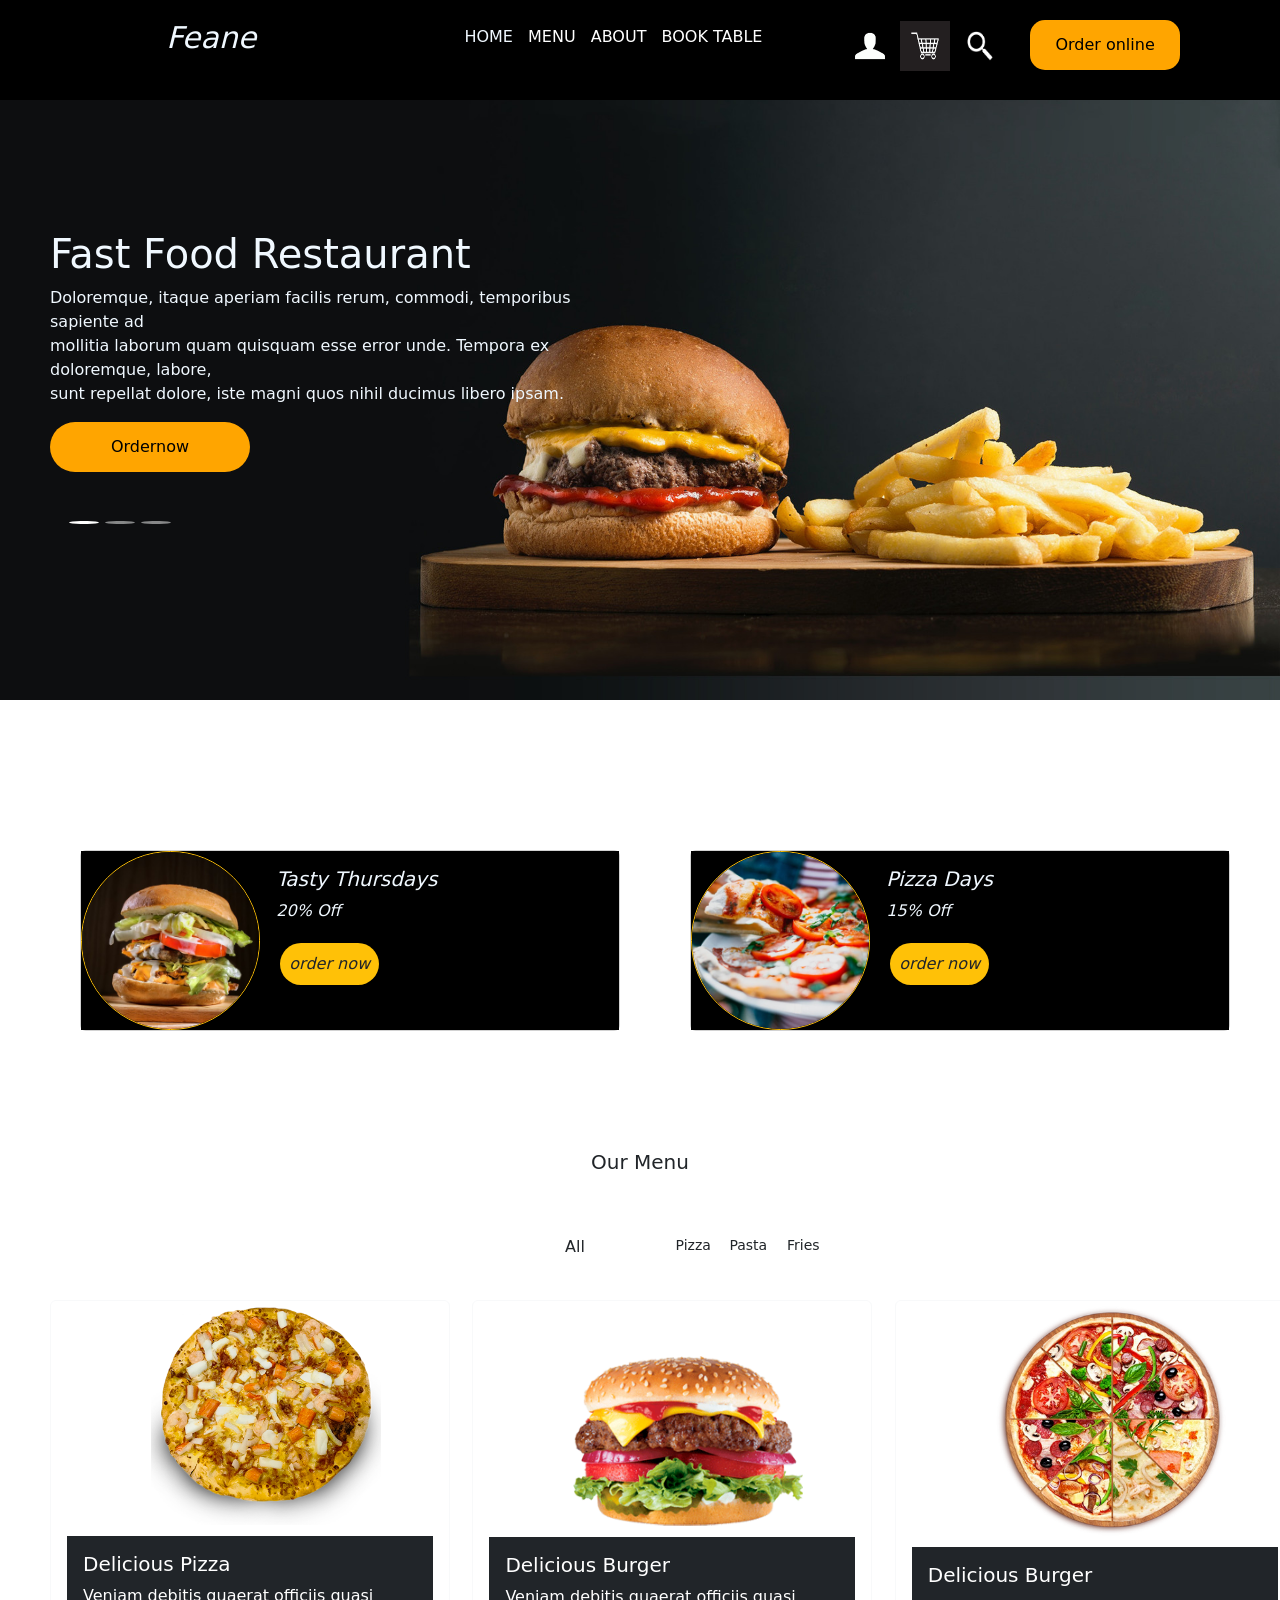
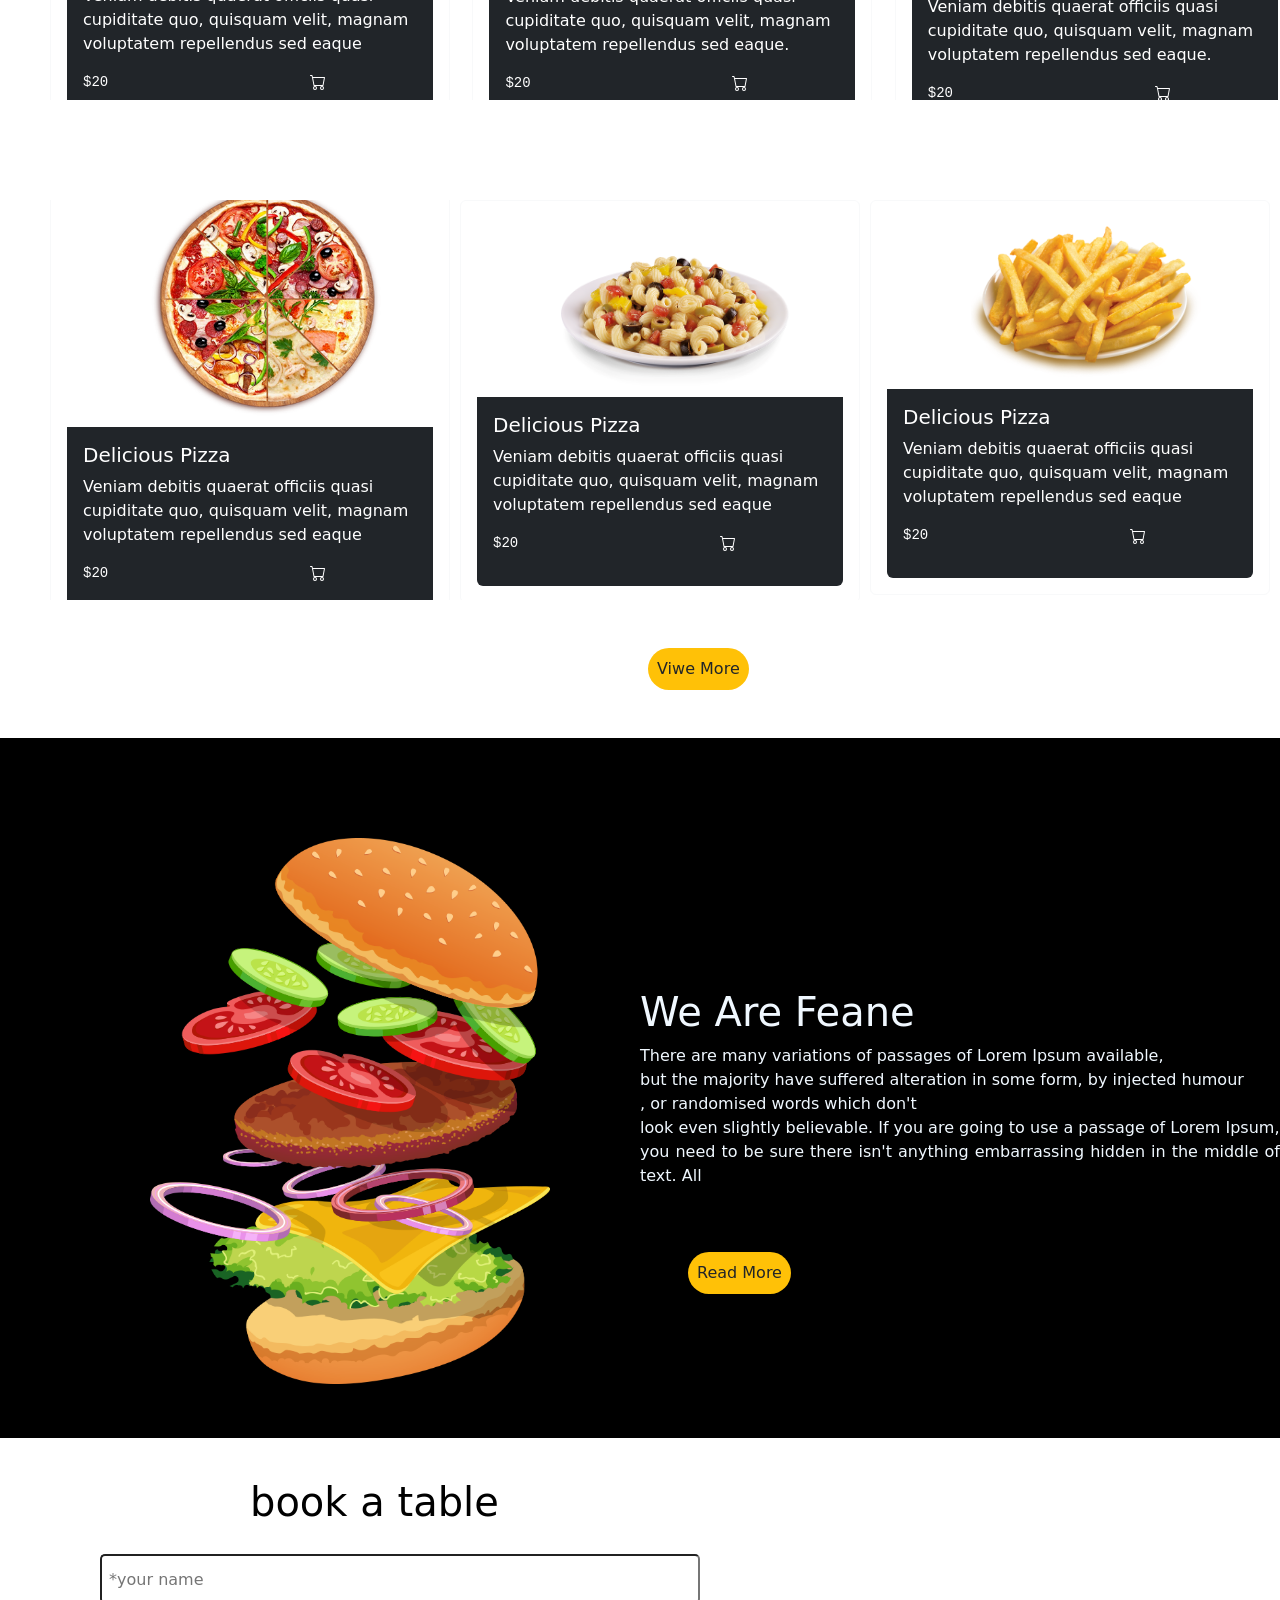
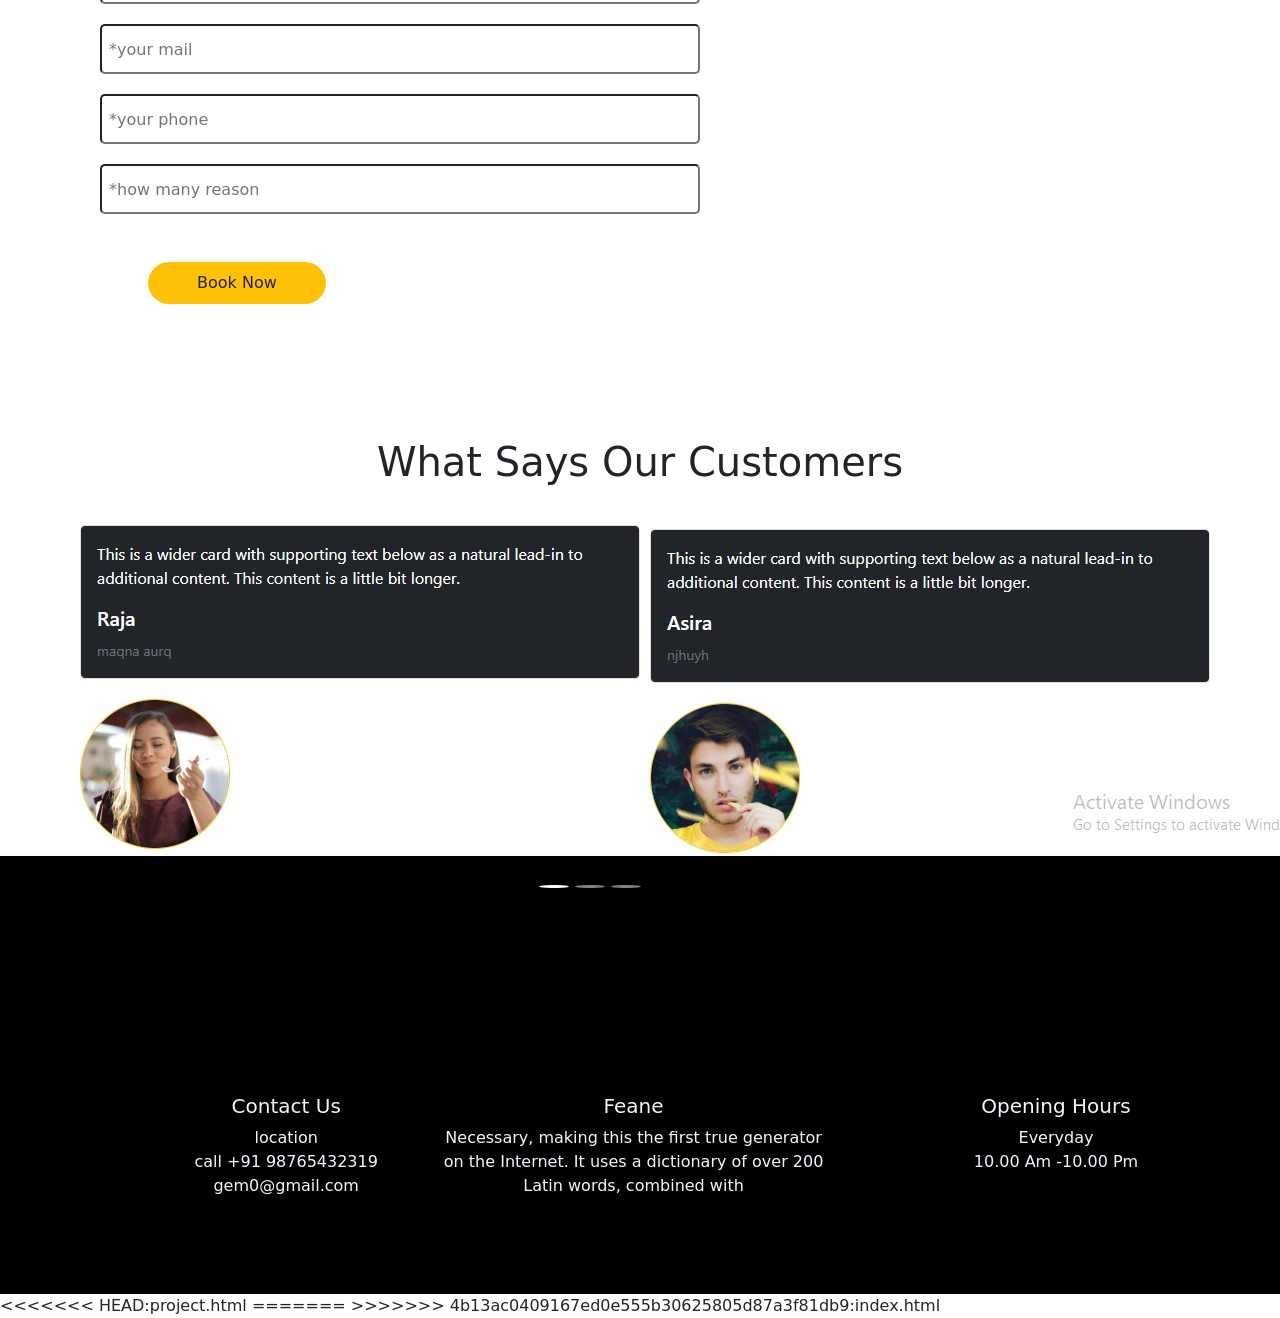
<file: index.html>
<!-- https://themewagon.github.io/feane/index.html -->
<!DOCTYPE html>
<html lang="en">


<head>
  <meta charset="UTF-8">
  <meta name="viewport" content="width=device-width, initial-scale=1.0">
  <title>Document</title>
  <link href="https://cdn.jsdelivr.net/npm/bootstrap@5.0.2/dist/css/bootstrap.min.css" rel="stylesheet"
    integrity="sha384-EVSTQN3/azprG1Anm3QDgpJLIm9Nao0Yz1ztcQTwFspd3yD65VohhpuuCOmLASjC" crossorigin="anonymous">






  <link rel="stylesheet" href="project.css">
  <style>
    .zoom-hover {
      transition: transform 0.3s ease;
      cursor: pointer;
    }


    .zoom-hover:hover {
      transform: scale(1.1);
    }
  </style>


  <link rel="preconnect" href="https://fonts.googleapis.com">
  <link rel="preconnect" href="https://fonts.gstatic.com" crossorigin>
  <link
    href="https://fonts.googleapis.com/css2?family=Italianno&family=Pinyon+Script&family=Roboto:ital,wght@0,100..900;1,100..900&family=Zalando+Sans+SemiExpanded:ital,wght@0,200..900;1,200..900&display=swap"
    rel="stylesheet">






</head>


<body>
  <script src="https://cdn.jsdelivr.net/npm/bootstrap@5.0.2/dist/js/bootstrap.bundle.min.js"
    integrity="sha384-MrcW6ZMFYlzcLA8Nl+NtUVF0sA7MsXsP1UyJoMp4YLEuNSfAP+JcXn/tWtIaxVXM"
    crossorigin="anonymous"></script>






  <div class="rowthree">
    <div class="cm1">
      <p>Feane</p>
    </div>
    <div class="cm2">
      <ol>
        <li>HOME</li>
        <li><a href=menu.html>MENU </a></li>
        <li><a href=about1.html>ABOUT</a></li>
        <li><a href=book.html>BOOK TABLE</a></li>


      </ol>
    </div>
    <div class="cm3">
      <li><img src="per.jpg" height="30px" width="30px"></li>
      <li><img src="shop.jpg" height="50px" width="50px"></li>
      <li><img src="serch.jpg" height="30px" width="30px"></li>
      <li><button> Order online</button></li>
    </div>
  </div>




  <div class="rowthree1">
    <div class="cm4">
      <div id="carouselExampleIndicators" class="carousel slide" data-bs-ride="carousel">
        <div class="cmmm">
          <div class="carousel-indicators">


            <button type=" button" data-bs-target="#carouselExampleIndicators" data-bs-slide-to="0" class="active"
              aria-current="true" aria-label="Slide 1"></button>


            <button type="button" data-bs-target="#carouselExampleIndicators" data-bs-slide-to="1"
              aria-label="Slide 2"></button>
            <button type="button" data-bs-target="#carouselExampleIndicators" data-bs-slide-to="2"
              aria-label="Slide 3"></button>
          </div>
        </div>
        <div class="carousel-inner">
          <div class="carousel-item active">
            <div class="cmm">
              <h1>Fast Food Restaurant</h1>
              <p>Doloremque, itaque aperiam facilis rerum, commodi, temporibus sapiente ad<br> mollitia laborum quam
                quisquam
                esse error unde. Tempora ex doloremque, labore,<br> sunt repellat dolore, iste magni quos nihil ducimus
                libero
                ipsam.</p>
              <button>Ordernow</button>
            </div>
          </div>
          <div class="carousel-item">
            <div class="cmm">
              <h1>Fast Food Restaurant</h1>
              <p>Doloremque, itaque aperiam facilis rerum, commodi, temporibus sapiente ad<br> mollitia laborum quam
                quisquam
                esse error unde. Tempora ex doloremque, labore,<br> sunt repellat dolore, iste magni quos nihil ducimus
                libero
                ipsam.</p>
              <button>Ordernow</button>
            </div>
          </div>
          <div class="carousel-item">
            <div class="cmm">
              <h1>Fast Food Restaurant</h1>
              <p>Doloremque, itaque aperiam facilis rerum, commodi, temporibus sapiente ad<br> mollitia laborum quam
                quisquam
                esse error unde. Tempora ex doloremque, labore,<br> sunt repellat dolore, iste magni quos nihil ducimus
                libero
                ipsam.</p>
              <button>Ordernow</button>
            </div>
          </div>
        </div>


      </div>
    </div>
    <div class="cm5">
      <!-- <img src="kkk.jpg" height="600px" width="1000px"> -->
    </div>
  </div>






  <div class="rowthree3">
    <div class="cm7">
      <div class="cr">
        <div class="card mb-3" style="max-width: 540px;">
          <div class="row g-0">
            <div class="col-md-4">
              <img src="pizza.jpg" class="img-fluid rounded-pill border border-warning zoom-hover" alt="...">


            </div>
            <div class="col-md-8">
              <div class="card-body">
                <h5 class="card-title">Tasty Thursdays</h5>
                <p class="card-text">20% Off</p>
                <span class="bg-warning p-2 m-1 btn rounded-pill">order now</span>
              </div>
            </div>
          </div>
        </div>
      </div>
    </div>






    <div class="cm8 ">
      <div class="cr1">
        <div class="card mb-3 " style="max-width: 540px;  ">
          <div class="row g-0">
            <div class="col-md-4">
              <img src="pizza1.jpg" class="img-fluid rounded-pill border border-warning zoom-hover" alt="...">
            </div>
            <div class="col-md-8 ">
              <div class="card-body">
                <h5 class="card-title">Pizza Days</h5>
                <p class="card-text">15% Off</p>
                <span class="bg-warning p-2 m-1 btn rounded-pill">order now</span>
              </div>
            </div>
          </div>
        </div>
      </div>
    </div>
  </div>




  <div class="crr1">


    <h5> Our Menu</h5>
    <div class="d-grid gap-2 d-md-flex justify-content-md-center"></div>
    <button type="button" class="btn btn-outline-dark rounded me-md-2">All</button>
    <button type="button" class="btn btn-outline-dark rounded btn-sm "><a href=burger.html>Burger</a></button>
    <button type="button" class="btn btn-outline-dark rounded btn-sm">Pizza</button>
    <button type="button" class="btn btn-outline-dark rounded btn-sm">Pasta</button>
    <button type="button" class="btn btn-outline-dark rounded btn-sm">Fries</button>


  </div>




  <div class="crr2">
    <div class="crc1 ">
      <div class="card border border-light" style="width: 25rem;">
        <img src="pizza2.jpg" class="card-img-top  zoom-hover" alt="...">
        <div class="card-body bg-dark m-3 text-white bg-dark  rounded-bottom ">
          <h5 class="card-title">Delicious Pizza</h5>
          <p class="card-text">Veniam debitis quaerat officiis quasi cupiditate quo, quisquam velit, magnam voluptatem
            repellendus sed eaque</p>
          <pre>$20                        <svg xmlns="http://www.w3.org/2000/svg" width="16" height="16" fill="currentColor" class="bi bi-cart" viewBox="0 0 16 16">
  <path d="M0 1.5A.5.5 0 0 1 .5 1H2a.5.5 0 0 1 .485.379L2.89 3H14.5a.5.5 0 0 1 .491.592l-1.5 8A.5.5 0 0 1 13 12H4a.5.5 0 0 1-.491-.408L2.01 3.607 1.61 2H.5a.5.5 0 0 1-.5-.5M3.102 4l1.313 7h8.17l1.313-7zM5 12a2 2 0 1 0 0 4 2 2 0 0 0 0-4m7 0a2 2 0 1 0 0 4 2 2 0 0 0 0-4m-7 1a1 1 0 1 1 0 2 1 1 0 0 1 0-2m7 0a1 1 0 1 1 0 2 1 1 0 0 1 0-2"/>
</svg> </pre>


        </div>
      </div>
    </div>
    <div class="crc2 ">
      <div class="card rounded border border-light " style="width: 25rem;">
        <img src="bu1.jpg" class="card-img-top  zoom-hover" alt="...">
        <div class="card-body bg-dark m-3 text-white bg-dark  rounded-bottom">
          <h5 class="card-title">Delicious Burger</h5>
          <p class="card-text">Veniam debitis quaerat officiis quasi cupiditate quo, quisquam velit, magnam voluptatem
            repellendus sed eaque.</p>
          <pre>$20                        <svg xmlns="http://www.w3.org/2000/svg" width="16" height="16" fill="currentColor" class="bi bi-cart" viewBox="0 0 16 16">
  <path d="M0 1.5A.5.5 0 0 1 .5 1H2a.5.5 0 0 1 .485.379L2.89 3H14.5a.5.5 0 0 1 .491.592l-1.5 8A.5.5 0 0 1 13 12H4a.5.5 0 0 1-.491-.408L2.01 3.607 1.61 2H.5a.5.5 0 0 1-.5-.5M3.102 4l1.313 7h8.17l1.313-7zM5 12a2 2 0 1 0 0 4 2 2 0 0 0 0-4m7 0a2 2 0 1 0 0 4 2 2 0 0 0 0-4m-7 1a1 1 0 1 1 0 2 1 1 0 0 1 0-2m7 0a1 1 0 1 1 0 2 1 1 0 0 1 0-2"/>
</svg> </pre>


        </div>
      </div>
    </div>
    <div class="crc3 ">
      <div class="card rounded border border-light " style="width: 25rem;">
        <img src="pizza5.jpg" class="card-img-top  zoom-hover" alt="...">
        <div class="card-body bg-dark m-3 text-white bg-dark  rounded-bottom">
          <h5 class="card-title">Delicious Burger</h5>
          <p class="card-text">Veniam debitis quaerat officiis quasi cupiditate quo, quisquam velit, magnam voluptatem
            repellendus sed eaque.</p>
          <pre>$20                        <svg xmlns="http://www.w3.org/2000/svg" width="16" height="16" fill="currentColor" class="bi bi-cart" viewBox="0 0 16 16">
  <path d="M0 1.5A.5.5 0 0 1 .5 1H2a.5.5 0 0 1 .485.379L2.89 3H14.5a.5.5 0 0 1 .491.592l-1.5 8A.5.5 0 0 1 13 12H4a.5.5 0 0 1-.491-.408L2.01 3.607 1.61 2H.5a.5.5 0 0 1-.5-.5M3.102 4l1.313 7h8.17l1.313-7zM5 12a2 2 0 1 0 0 4 2 2 0 0 0 0-4m7 0a2 2 0 1 0 0 4 2 2 0 0 0 0-4m-7 1a1 1 0 1 1 0 2 1 1 0 0 1 0-2m7 0a1 1 0 1 1 0 2 1 1 0 0 1 0-2"/>
</svg> </pre>


        </div>


      </div>
    </div>
  </div>
  </div>












  <div class="gr">
    <div class="gc">
      <div class="card border border-light" style="width: 25rem;">
        <img src="pa3.jpg" class="card-img-top  zoom-hover" alt="...">
        <div class="card-body bg-dark m-3 text-white bg-dark  rounded-bottom ">
          <h5 class="card-title">Delicious Pizza</h5>
          <p class="card-text">Veniam debitis quaerat officiis quasi cupiditate quo, quisquam velit, magnam voluptatem
            repellendus sed eaque</p>
          <pre>$20                        <svg xmlns="http://www.w3.org/2000/svg" width="16" height="16" fill="currentColor" class="bi bi-cart" viewBox="0 0 16 16">
  <path d="M0 1.5A.5.5 0 0 1 .5 1H2a.5.5 0 0 1 .485.379L2.89 3H14.5a.5.5 0 0 1 .491.592l-1.5 8A.5.5 0 0 1 13 12H4a.5.5 0 0 1-.491-.408L2.01 3.607 1.61 2H.5a.5.5 0 0 1-.5-.5M3.102 4l1.313 7h8.17l1.313-7zM5 12a2 2 0 1 0 0 4 2 2 0 0 0 0-4m7 0a2 2 0 1 0 0 4 2 2 0 0 0 0-4m-7 1a1 1 0 1 1 0 2 1 1 0 0 1 0-2m7 0a1 1 0 1 1 0 2 1 1 0 0 1 0-2"/>
</svg> </pre>


        </div>
      </div>
    </div>
    <div class="gc1">
      <div class="card border border-light" style="width: 25rem;">
        <img src="pa1.jpg" class="card-img-top  zoom-hover" alt="...">
        <div class="card-body bg-dark m-3 text-white bg-dark  rounded-bottom ">
          <h5 class="card-title">Delicious Pizza</h5>
          <p class="card-text">Veniam debitis quaerat officiis quasi cupiditate quo, quisquam velit, magnam voluptatem
            repellendus sed eaque</p>
          <pre>$20                        <svg xmlns="http://www.w3.org/2000/svg" width="16" height="16" fill="currentColor" class="bi bi-cart" viewBox="0 0 16 16">
  <path d="M0 1.5A.5.5 0 0 1 .5 1H2a.5.5 0 0 1 .485.379L2.89 3H14.5a.5.5 0 0 1 .491.592l-1.5 8A.5.5 0 0 1 13 12H4a.5.5 0 0 1-.491-.408L2.01 3.607 1.61 2H.5a.5.5 0 0 1-.5-.5M3.102 4l1.313 7h8.17l1.313-7zM5 12a2 2 0 1 0 0 4 2 2 0 0 0 0-4m7 0a2 2 0 1 0 0 4 2 2 0 0 0 0-4m-7 1a1 1 0 1 1 0 2 1 1 0 0 1 0-2m7 0a1 1 0 1 1 0 2 1 1 0 0 1 0-2"/>
</svg> </pre>


        </div>
      </div>
    </div>
    <div class="gc2">
      <div class="card border border-light" style="width: 25rem;">
        <img src="pa2.jpg" class="card-img-top  zoom-hover" alt="...">
        <div class="card-body bg-dark m-3 text-white bg-dark  rounded-bottom ">
          <h5 class="card-title">Delicious Pizza</h5>
          <p class="card-text">Veniam debitis quaerat officiis quasi cupiditate quo, quisquam velit, magnam voluptatem
            repellendus sed eaque</p>
          <pre>$20                        <svg xmlns="http://www.w3.org/2000/svg" width="16" height="16" fill="currentColor" class="bi bi-cart" viewBox="0 0 16 16">
  <path d="M0 1.5A.5.5 0 0 1 .5 1H2a.5.5 0 0 1 .485.379L2.89 3H14.5a.5.5 0 0 1 .491.592l-1.5 8A.5.5 0 0 1 13 12H4a.5.5 0 0 1-.491-.408L2.01 3.607 1.61 2H.5a.5.5 0 0 1-.5-.5M3.102 4l1.313 7h8.17l1.313-7zM5 12a2 2 0 1 0 0 4 2 2 0 0 0 0-4m7 0a2 2 0 1 0 0 4 2 2 0 0 0 0-4m-7 1a1 1 0 1 1 0 2 1 1 0 0 1 0-2m7 0a1 1 0 1 1 0 2 1 1 0 0 1 0-2"/>
</svg> </pre>


        </div>
      </div>
    </div>
  </div>
  <div class="nnnnn">
    <span class="bg-warning p-2 m-5 btn rounded-pill">Viwe More</span>
  </div>


  <div class="gr2">
    <div class="gcc1">
      <img src="buu.jpg" width="400px">
    </div>
    <div class="gcc2">
      <h1>We Are Feane</h1>
      <p>There are many variations of passages of Lorem Ipsum available,<br> but the majority have suffered alteration
        in
        some form, by injected humour<br>, or randomised words which don't<br> look even slightly believable. If you are
        going
        to use a passage of Lorem Ipsum,<br> you need to be sure there isn't anything embarrassing hidden in the middle
        of
        text. All</p>
      <span class="bg-warning p-2 m-5 btn rounded-pill">Read More</span>
    </div>
  </div>




  <div class="gr3">
    <div class="gcc3">
      <h1>book a table</h1>
      <form>
        <input type="text" placeholder=" *your name">
        <input type="text" placeholder=" *your mail">
        <input type="text" placeholder=" *your phone">
        <input type="text" placeholder=" *how many reason">


      </form>
      <span class="bg-warning p-2 m-5 btn rounded-pill px-5 ">Book Now</span>
    </div>
    <div class="gcc4">
      <iframe title="New York" width="550" height="306" id="gmap_canvas"
        src="https://maps.google.com/maps?q=2880%20Broadway,%20New%20York&t=&z=13&ie=UTF8&iwloc=&output=embed"
        scrolling="no">
      </iframe>




    </div>
  </div>


  <h1 class="lo">What Says Our Customers</h1>








  <!-- <div class="gr5">
    <div class="grr1">
      <div class="card" style="width: 35rem;">
        <div class="card-body bg-dark text-white rounded">


          <p class="card-text">This is a wider card with supporting text below as a natural lead-in to additional
            content. This content is a little bit longer.</p>
          <h5 class="card-title">Raja</h5>
          <p class="card-text"><small class="text-muted">maqna aurq</small></p>
        </div>


      </div>
      <div class="ram">
        <img src="asira.jpg " class="card-img-bottom img-fluid rounded-pill border border-warning zoom-hover" alt="...">
      </div>
    </div>




    <div class="grr2">
      <div class="grr1">
        <div class="card" style="width: 35rem;">
          <div class="card-body bg-dark text-white rounded">


            <p class="card-text">This is a wider card with supporting text below as a natural lead-in to additional
              content. This content is a little bit longer.</p>
            <h5 class="card-title">Asira</h5>
            <p class="card-text"><small class="text-muted">njhuyh</small></p>
          </div>


        </div>
        <div class="ram">
          <img src="ram.jpg " class="card-img-bottom img-fluid rounded-pill border border-warning zoom-hover" alt="...">
        </div>
      </div>
     </div>


  </div> -->




  <!-- <div class="vr">
    <div class="grr1">
      <div class="card" style="width: 35rem;">
        <div class="card-body bg-dark text-white rounded">


          <p class="card-text">This is a wider card with supporting text below as a natural lead-in to additional
            content. This content is a little bit longer.</p>
          <h5 class="card-title">Raja</h5>
          <p class="card-text"><small class="text-muted">maqna aurq</small></p>
        </div>


      </div>
      <div class="ram">
        <img src="asira.jpg " class="card-img-bottom img-fluid rounded-pill border border-warning zoom-hover" alt="...">
      </div>
    </div>




    <div class="grr2">
      <div class="card" style="width: 35rem;">
        <div class="card-body bg-dark text-white rounded">


          <p class="card-text">This is a wider card with supporting text below as a natural lead-in to additional
            content. This content is a little bit longer.</p>
          <h5 class="card-title">Asira</h5>
          <p class="card-text"><small class="text-muted">njhuyh</small></p>
        </div>


      </div>
      <div class="ram">
        <img src="ram.jpg " class="card-img-bottom img-fluid rounded-pill border border-warning zoom-hover" alt="...">
      </div>
    </div>
  </div>


  </div>
 -->






























  <!-- <div id="carouselExampleControls" class="carousel slide" data-bs-ride="carousel">
    <div class="carousel-inner">
      <div class="carousel-item active">
         <div class="grr1">
      <div class="card" style="width: 35rem;">
        <div class="card-body bg-dark text-white rounded">


          <p class="card-text">This is a wider card with supporting text below as a natural lead-in to additional
            content. This content is a little bit longer.</p>
          <h5 class="card-title">Raja</h5>
          <p class="card-text"><small class="text-muted">maqna aurq</small></p>
        </div>


      </div>
      <div class="ram">
        <img src="asira.jpg " class="card-img-bottom img-fluid rounded-pill border border-warning zoom-hover" alt="...">
      </div>
    </div>




    <div class="grr2">
      <div class="card" style="width: 35rem;">
        <div class="card-body bg-dark text-white rounded">


          <p class="card-text">This is a wider card with supporting text below as a natural lead-in to additional
            content. This content is a little bit longer.</p>
          <h5 class="card-title">Asira</h5>
          <p class="card-text"><small class="text-muted">njhuyh</small></p>
        </div>


      </div>
      <div class="ram">
        <img src="ram.jpg " class="card-img-bottom img-fluid rounded-pill border border-warning zoom-hover" alt="...">
      </div>
    </div>
  </div>
      </div>
      <div class="carousel-item">
        <img src="..." class="d-block w-100" alt="...">
      </div>
      <div class="carousel-item">
        <img src="..." class="d-block w-100" alt="...">
      </div>
    </div>
    <button class="carousel-control-prev" type="button" data-bs-target="#carouselExampleControls" data-bs-slide="prev">
      <span class="carousel-control-prev-icon" aria-hidden="true"></span>
      <span class="visually-hidden">Previous</span>
    </button>
    <button class="carousel-control-next" type="button" data-bs-target="#carouselExampleControls" data-bs-slide="next">
      <span class="carousel-control-next-icon" aria-hidden="true"></span>
      <span class="visually-hidden">Next</span>
    </button>
  </div>






 -->




  <div class="rowthree9">
    <div class="cmk">
      <div id="carouselExampleIndicators" class="carousel slide" data-bs-ride="carousel">
        <div class="cmmm1">
          <div class="carousel-indicators">


            <button type=" button" data-bs-target="#carouselExampleIndicators" data-bs-slide-to="0" class="active"
              aria-current="true" aria-label="Slide 1"></button>


            <button type="button" data-bs-target="#carouselExampleIndicators" data-bs-slide-to="1"
              aria-label="Slide 2"></button>
            <button type="button" data-bs-target="#carouselExampleIndicators" data-bs-slide-to="2"
              aria-label="Slide 3"></button>
          </div>
        </div>
        <div class="carousel-inner">
          <div class="carousel-item active">
            <div class="cmm1">
              <img src="crop2.jpg">
            </div>
          </div>
          <div class="carousel-item">
            <div class="cmm1">
              <img src="crop2.jpg">
            </div>
          </div>
          <div class="carousel-item">
            <div class="cmm1">
              <img src="crop2.jpg">
            </div>
          </div>
        </div>


      </div>
    </div>


  </div>








  <div class="br">
    <div class="bc">
      <h5>Contact Us</h5>
      <p>location<br>
        call +91 98765432319<br>
        gem0@gmail.com</p>
    </div>
    <div class="bc1">
      <h5> Feane</h5>
      <p>Necessary, making this the first true generator<br> on the Internet. It uses a dictionary of over 200<br> Latin
        words,
        combined with</p>
    </div>
    <div class="bc2">
      <h5>Opening Hours</h5>
      <p>Everyday<br>10.00 Am -10.00 Pm</p>
    </div>
  </div>


















</body>

<<<<<<< HEAD:project.html

</html>
=======
</html>
>>>>>>> 4b13ac0409167ed0e555b30625805d87a3f81db9:index.html
</file>
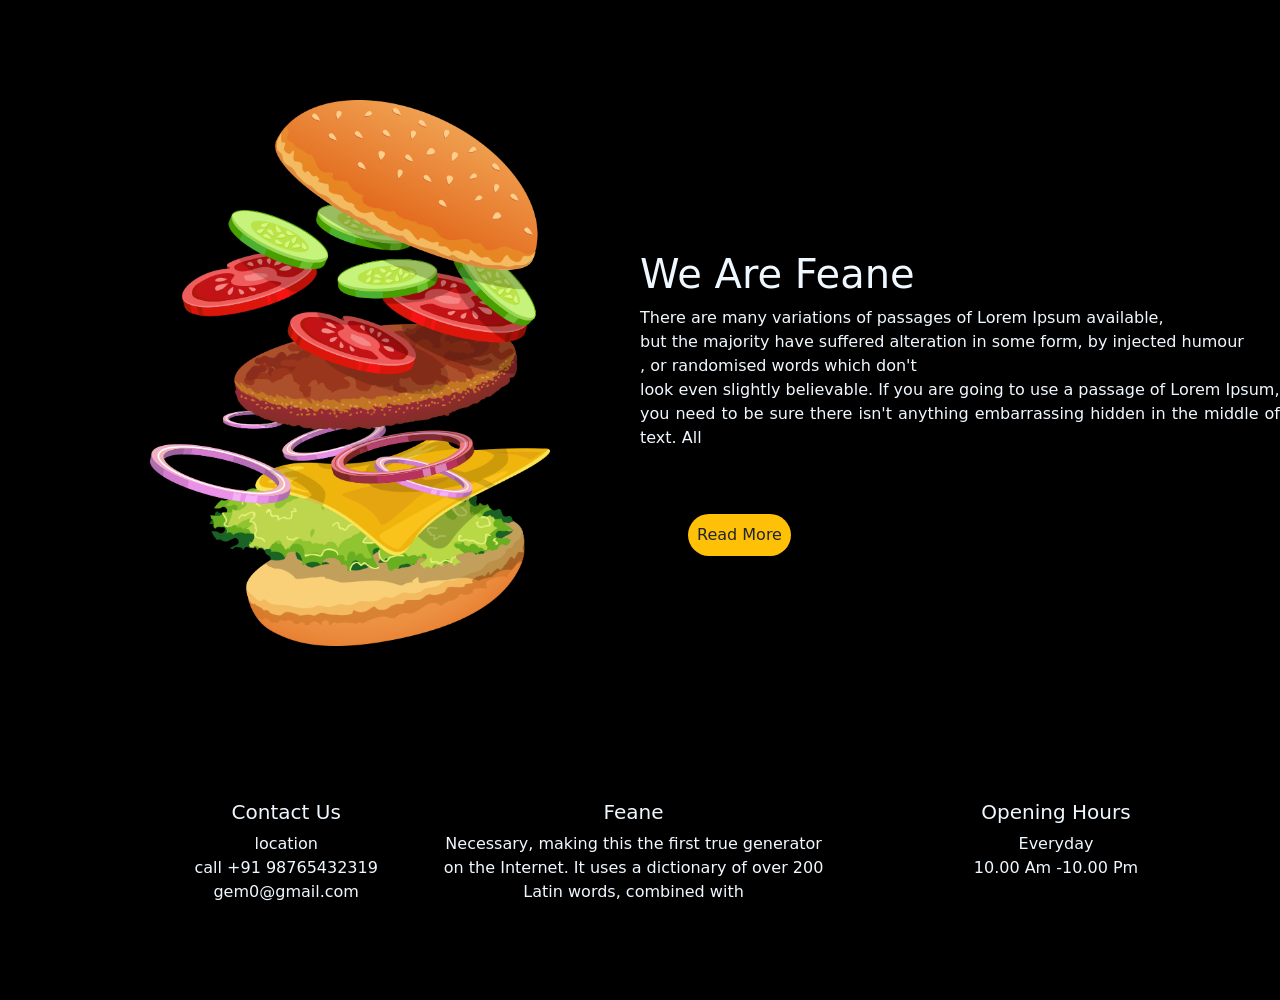
<file: about1.html>
<!DOCTYPE html>
<html lang="en">

<head>
    <meta charset="UTF-8">
    <meta name="viewport" content="width=device-width, initial-scale=1.0">
    <title>Document</title>
    <link href="https://cdn.jsdelivr.net/npm/bootstrap@5.0.2/dist/css/bootstrap.min.css" rel="stylesheet"
        integrity="sha384-EVSTQN3/azprG1Anm3QDgpJLIm9Nao0Yz1ztcQTwFspd3yD65VohhpuuCOmLASjC" crossorigin="anonymous">



    <link rel="stylesheet" href="project.css">
</head>

<body>
    <script src="https://cdn.jsdelivr.net/npm/bootstrap@5.0.2/dist/js/bootstrap.bundle.min.js"
        integrity="sha384-MrcW6ZMFYlzcLA8Nl+NtUVF0sA7MsXsP1UyJoMp4YLEuNSfAP+JcXn/tWtIaxVXM"
        crossorigin="anonymous"></script>

    <div class="gr2">
        <div class="gcc1">
            <img src="buu.jpg" width="400px">
        </div>
        <div class="gcc2">
            <h1>We Are Feane</h1>
            <p>There are many variations of passages of Lorem Ipsum available,<br> but the majority have suffered
                alteration
                in
                some form, by injected humour<br>, or randomised words which don't<br> look even slightly believable. If
                you are
                going
                to use a passage of Lorem Ipsum,<br> you need to be sure there isn't anything embarrassing hidden in the
                middle
                of
                text. All</p>
            <span class="bg-warning p-2 m-5 btn rounded-pill">Read More</span>
        </div>
    </div>



    <div class="br">
        <div class="bc">
            <h5>Contact Us</h5>
            <p>location<br>
                call +91 98765432319<br>
                gem0@gmail.com</p>
        </div>
        <div class="bc1">
            <h5> Feane</h5>
            <p>Necessary, making this the first true generator<br> on the Internet. It uses a dictionary of over 200<br>
                Latin
                words,
                combined with</p>
        </div>
        <div class="bc2">
            <h5>Opening Hours</h5>
            <p>Everyday<br>10.00 Am -10.00 Pm</p>
        </div>
    </div>
</body>

</html>
</file>
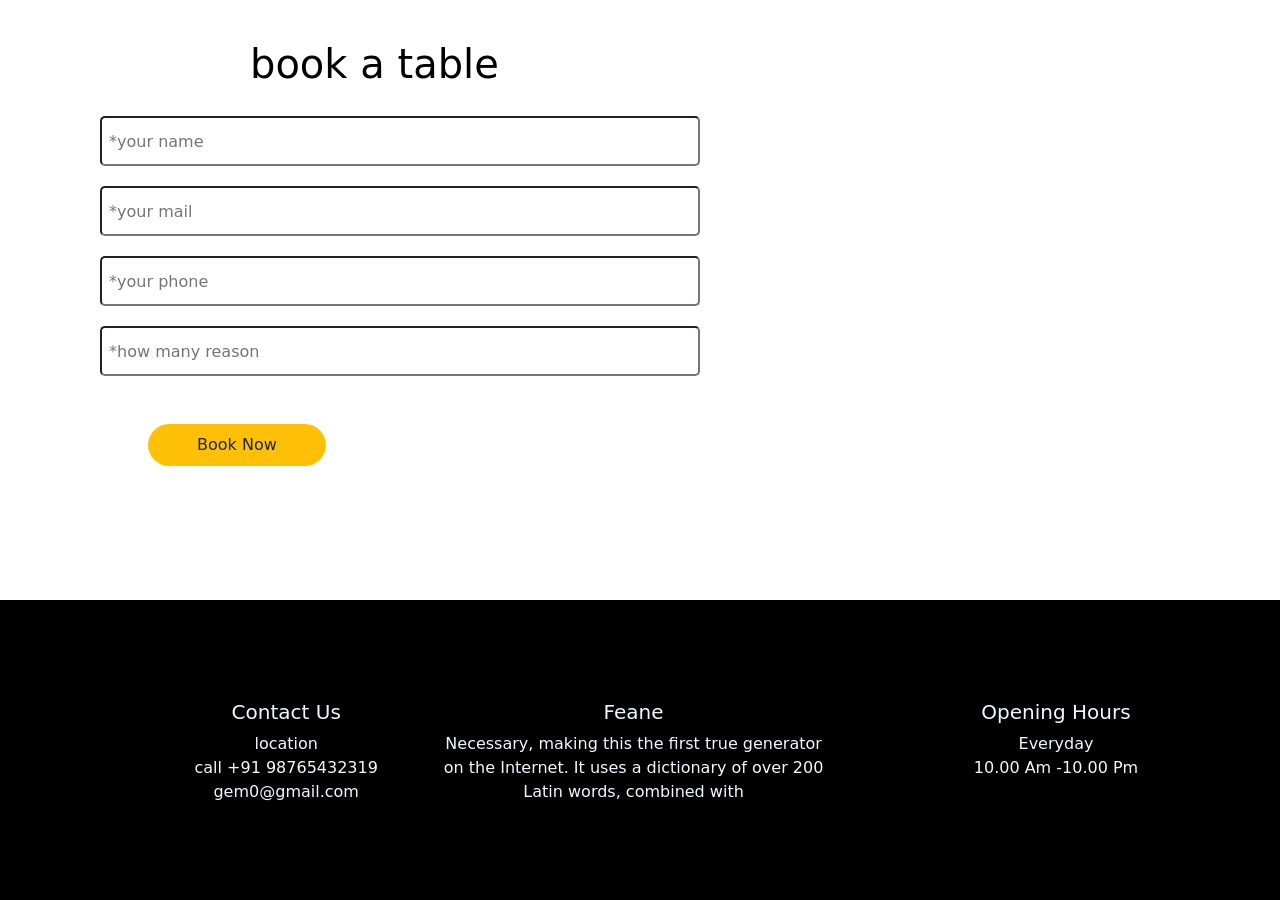
<file: book.html>
<!DOCTYPE html>
<html lang="en">

<head>
    <meta charset="UTF-8">
    <meta name="viewport" content="width=device-width, initial-scale=1.0">
    <title>Document</title>
    <link href="https://cdn.jsdelivr.net/npm/bootstrap@5.0.2/dist/css/bootstrap.min.css" rel="stylesheet"
        integrity="sha384-EVSTQN3/azprG1Anm3QDgpJLIm9Nao0Yz1ztcQTwFspd3yD65VohhpuuCOmLASjC" crossorigin="anonymous">



    <link rel="stylesheet" href="project.css">
</head>

<body>
    <script src="https://cdn.jsdelivr.net/npm/bootstrap@5.0.2/dist/js/bootstrap.bundle.min.js"
        integrity="sha384-MrcW6ZMFYlzcLA8Nl+NtUVF0sA7MsXsP1UyJoMp4YLEuNSfAP+JcXn/tWtIaxVXM"
        crossorigin="anonymous"></script>

    <div class="gr3">
        <div class="gcc3">
            <h1>book a table</h1>
            <form>
                <input type="text" placeholder=" *your name">
                <input type="text" placeholder=" *your mail">
                <input type="text" placeholder=" *your phone">
                <input type="text" placeholder=" *how many reason">

            </form>
            <span class="bg-warning p-2 m-5 btn rounded-pill px-5 ">Book Now</span>
        </div>
        <div class="gcc4">
            <iframe title="New York" width="550" height="306" id="gmap_canvas"
                src="https://maps.google.com/maps?q=2880%20Broadway,%20New%20York&t=&z=13&ie=UTF8&iwloc=&output=embed"
                scrolling="no">
            </iframe>


        </div>
    </div> 


    <div class="br">
        <div class="bc">
            <h5>Contact Us</h5>
            <p>location<br>
                call +91 98765432319<br>
                gem0@gmail.com</p>
        </div>
        <div class="bc1">
            <h5> Feane</h5>
            <p>Necessary, making this the first true generator<br> on the Internet. It uses a dictionary of over 200<br>
                Latin
                words,
                combined with</p>
        </div>
        <div class="bc2">
            <h5>Opening Hours</h5>
            <p>Everyday<br>10.00 Am -10.00 Pm</p>
        </div>
    </div>
</body>

</html>
</file>
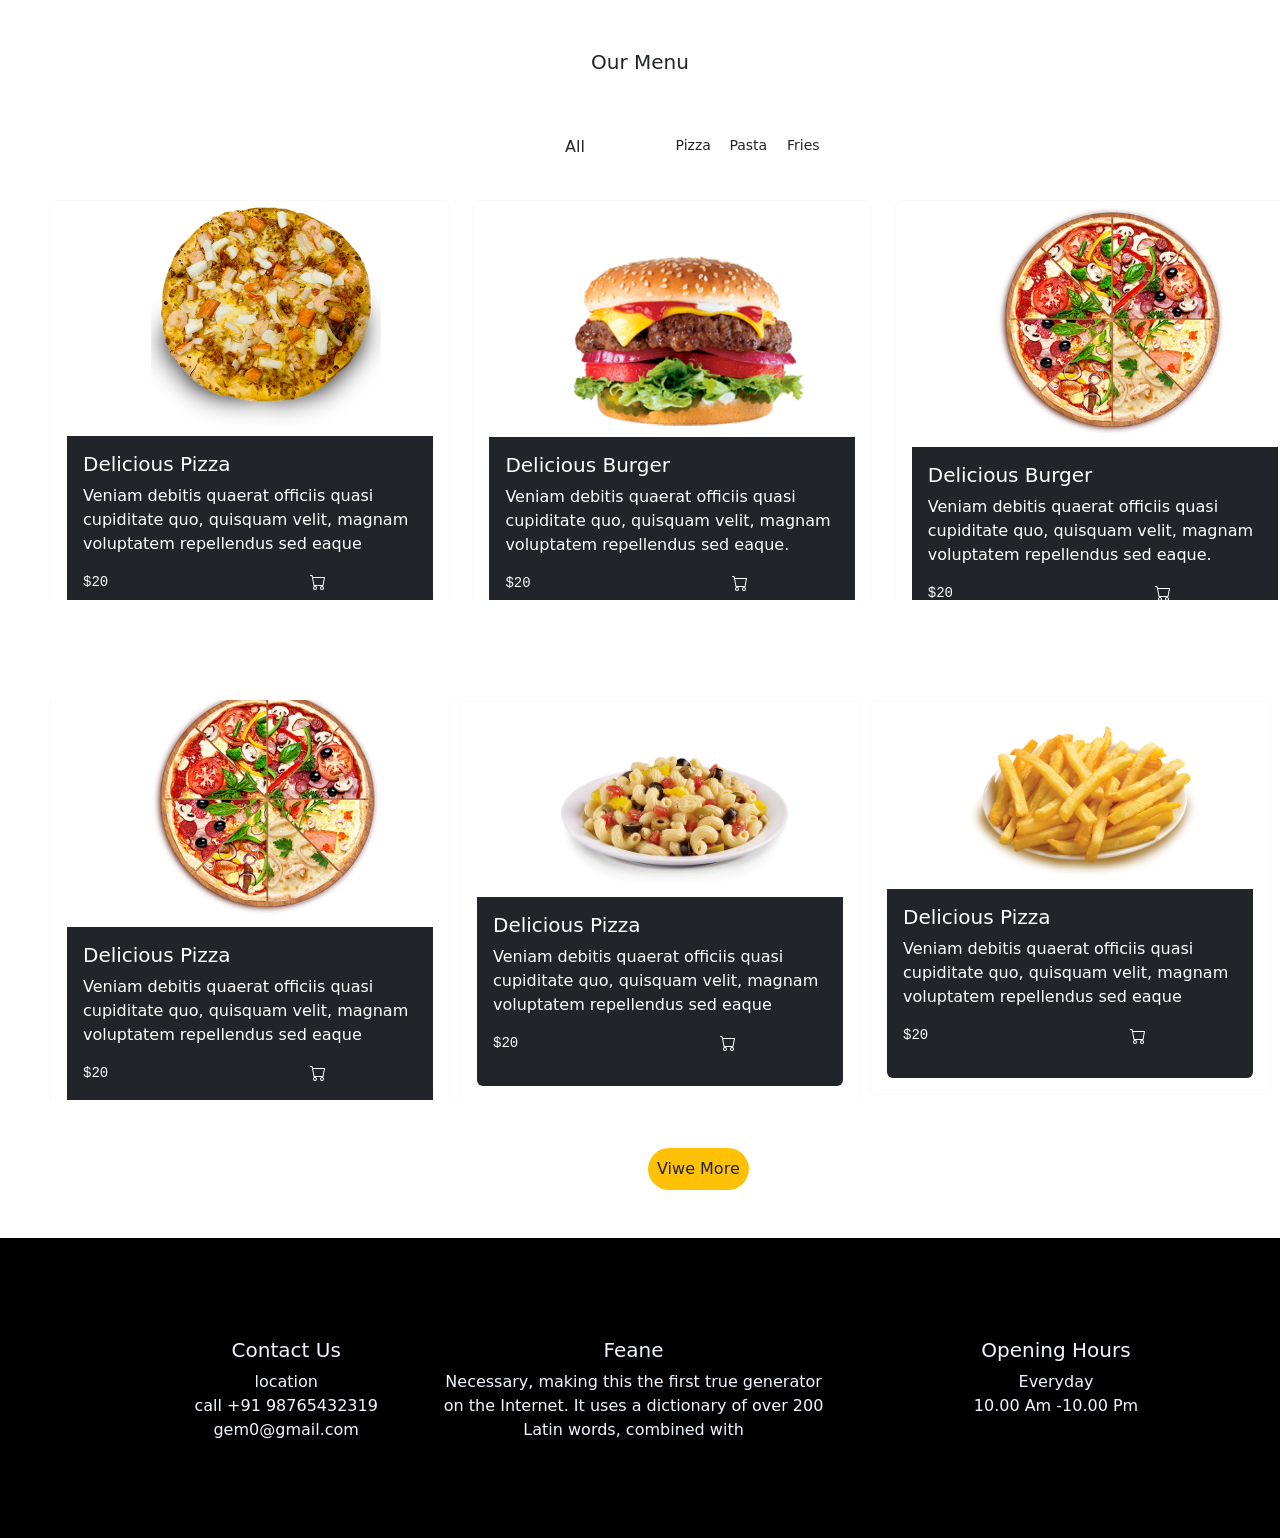
<file: menu.html>
<!DOCTYPE html>
<html lang="en">

<head>
    <meta charset="UTF-8">
    <meta name="viewport" content="width=device-width, initial-scale=1.0">
    <title>Document</title>
    <link href="https://cdn.jsdelivr.net/npm/bootstrap@5.0.2/dist/css/bootstrap.min.css" rel="stylesheet"
        integrity="sha384-EVSTQN3/azprG1Anm3QDgpJLIm9Nao0Yz1ztcQTwFspd3yD65VohhpuuCOmLASjC" crossorigin="anonymous">



    <link rel="stylesheet" href="project.css">
</head>

<body>
    <script src="https://cdn.jsdelivr.net/npm/bootstrap@5.0.2/dist/js/bootstrap.bundle.min.js"
        integrity="sha384-MrcW6ZMFYlzcLA8Nl+NtUVF0sA7MsXsP1UyJoMp4YLEuNSfAP+JcXn/tWtIaxVXM"
        crossorigin="anonymous"></script>

    <div class="crr1">

        <h5> Our Menu</h5>
        <div class="d-grid gap-2 d-md-flex justify-content-md-center"></div>
        <button type="button" class="btn btn-outline-dark rounded me-md-2">All</button>
        <button type="button" class="btn btn-outline-dark rounded btn-sm "><a href=burger.html>Burger</a></button>
        <button type="button" class="btn btn-outline-dark rounded btn-sm">Pizza</button>
        <button type="button" class="btn btn-outline-dark rounded btn-sm">Pasta</button>
        <button type="button" class="btn btn-outline-dark rounded btn-sm">Fries</button>

    </div>


    <div class="crr2">
        <div class="crc1 ">
            <div class="card border border-light" style="width: 25rem;">
                <img src="pizza2.jpg" class="card-img-top  zoom-hover" alt="...">
                <div class="card-body bg-dark m-3 text-white bg-dark  rounded-bottom ">
                    <h5 class="card-title">Delicious Pizza</h5>
                    <p class="card-text">Veniam debitis quaerat officiis quasi cupiditate quo, quisquam velit, magnam
                        voluptatem
                        repellendus sed eaque</p>
                    <pre>$20                        <svg xmlns="http://www.w3.org/2000/svg" width="16" height="16" fill="currentColor" class="bi bi-cart" viewBox="0 0 16 16">
  <path d="M0 1.5A.5.5 0 0 1 .5 1H2a.5.5 0 0 1 .485.379L2.89 3H14.5a.5.5 0 0 1 .491.592l-1.5 8A.5.5 0 0 1 13 12H4a.5.5 0 0 1-.491-.408L2.01 3.607 1.61 2H.5a.5.5 0 0 1-.5-.5M3.102 4l1.313 7h8.17l1.313-7zM5 12a2 2 0 1 0 0 4 2 2 0 0 0 0-4m7 0a2 2 0 1 0 0 4 2 2 0 0 0 0-4m-7 1a1 1 0 1 1 0 2 1 1 0 0 1 0-2m7 0a1 1 0 1 1 0 2 1 1 0 0 1 0-2"/>
</svg> </pre>

                </div>
            </div>
        </div>
        <div class="crc2 ">
            <div class="card rounded border border-light " style="width: 25rem;">
                <img src="bu1.jpg" class="card-img-top  zoom-hover" alt="...">
                <div class="card-body bg-dark m-3 text-white bg-dark  rounded-bottom">
                    <h5 class="card-title">Delicious Burger</h5>
                    <p class="card-text">Veniam debitis quaerat officiis quasi cupiditate quo, quisquam velit, magnam
                        voluptatem
                        repellendus sed eaque.</p>
                    <pre>$20                        <svg xmlns="http://www.w3.org/2000/svg" width="16" height="16" fill="currentColor" class="bi bi-cart" viewBox="0 0 16 16">
  <path d="M0 1.5A.5.5 0 0 1 .5 1H2a.5.5 0 0 1 .485.379L2.89 3H14.5a.5.5 0 0 1 .491.592l-1.5 8A.5.5 0 0 1 13 12H4a.5.5 0 0 1-.491-.408L2.01 3.607 1.61 2H.5a.5.5 0 0 1-.5-.5M3.102 4l1.313 7h8.17l1.313-7zM5 12a2 2 0 1 0 0 4 2 2 0 0 0 0-4m7 0a2 2 0 1 0 0 4 2 2 0 0 0 0-4m-7 1a1 1 0 1 1 0 2 1 1 0 0 1 0-2m7 0a1 1 0 1 1 0 2 1 1 0 0 1 0-2"/>
</svg> </pre>

                </div>
            </div>
        </div>
        <div class="crc3 ">
            <div class="card rounded border border-light " style="width: 25rem;">
                <img src="pizza5.jpg" class="card-img-top  zoom-hover" alt="...">
                <div class="card-body bg-dark m-3 text-white bg-dark  rounded-bottom">
                    <h5 class="card-title">Delicious Burger</h5>
                    <p class="card-text">Veniam debitis quaerat officiis quasi cupiditate quo, quisquam velit, magnam
                        voluptatem
                        repellendus sed eaque.</p>
                    <pre>$20                        <svg xmlns="http://www.w3.org/2000/svg" width="16" height="16" fill="currentColor" class="bi bi-cart" viewBox="0 0 16 16">
  <path d="M0 1.5A.5.5 0 0 1 .5 1H2a.5.5 0 0 1 .485.379L2.89 3H14.5a.5.5 0 0 1 .491.592l-1.5 8A.5.5 0 0 1 13 12H4a.5.5 0 0 1-.491-.408L2.01 3.607 1.61 2H.5a.5.5 0 0 1-.5-.5M3.102 4l1.313 7h8.17l1.313-7zM5 12a2 2 0 1 0 0 4 2 2 0 0 0 0-4m7 0a2 2 0 1 0 0 4 2 2 0 0 0 0-4m-7 1a1 1 0 1 1 0 2 1 1 0 0 1 0-2m7 0a1 1 0 1 1 0 2 1 1 0 0 1 0-2"/>
</svg> </pre>

                </div>

            </div>
        </div>
    </div>
    </div>

    <div class="gr">
        <div class="gc">
            <div class="card border border-light" style="width: 25rem;">
                <img src="pa3.jpg" class="card-img-top  zoom-hover" alt="...">
                <div class="card-body bg-dark m-3 text-white bg-dark  rounded-bottom ">
                    <h5 class="card-title">Delicious Pizza</h5>
                    <p class="card-text">Veniam debitis quaerat officiis quasi cupiditate quo, quisquam velit, magnam
                        voluptatem
                        repellendus sed eaque</p>
                    <pre>$20                        <svg xmlns="http://www.w3.org/2000/svg" width="16" height="16" fill="currentColor" class="bi bi-cart" viewBox="0 0 16 16">
  <path d="M0 1.5A.5.5 0 0 1 .5 1H2a.5.5 0 0 1 .485.379L2.89 3H14.5a.5.5 0 0 1 .491.592l-1.5 8A.5.5 0 0 1 13 12H4a.5.5 0 0 1-.491-.408L2.01 3.607 1.61 2H.5a.5.5 0 0 1-.5-.5M3.102 4l1.313 7h8.17l1.313-7zM5 12a2 2 0 1 0 0 4 2 2 0 0 0 0-4m7 0a2 2 0 1 0 0 4 2 2 0 0 0 0-4m-7 1a1 1 0 1 1 0 2 1 1 0 0 1 0-2m7 0a1 1 0 1 1 0 2 1 1 0 0 1 0-2"/>
</svg> </pre>

                </div>
            </div>
        </div>
        <div class="gc1">
            <div class="card border border-light" style="width: 25rem;">
                <img src="pa1.jpg" class="card-img-top  zoom-hover" alt="...">
                <div class="card-body bg-dark m-3 text-white bg-dark  rounded-bottom ">
                    <h5 class="card-title">Delicious Pizza</h5>
                    <p class="card-text">Veniam debitis quaerat officiis quasi cupiditate quo, quisquam velit, magnam
                        voluptatem
                        repellendus sed eaque</p>
                    <pre>$20                        <svg xmlns="http://www.w3.org/2000/svg" width="16" height="16" fill="currentColor" class="bi bi-cart" viewBox="0 0 16 16">
  <path d="M0 1.5A.5.5 0 0 1 .5 1H2a.5.5 0 0 1 .485.379L2.89 3H14.5a.5.5 0 0 1 .491.592l-1.5 8A.5.5 0 0 1 13 12H4a.5.5 0 0 1-.491-.408L2.01 3.607 1.61 2H.5a.5.5 0 0 1-.5-.5M3.102 4l1.313 7h8.17l1.313-7zM5 12a2 2 0 1 0 0 4 2 2 0 0 0 0-4m7 0a2 2 0 1 0 0 4 2 2 0 0 0 0-4m-7 1a1 1 0 1 1 0 2 1 1 0 0 1 0-2m7 0a1 1 0 1 1 0 2 1 1 0 0 1 0-2"/>
</svg> </pre>

                </div>
            </div>
        </div>
        <div class="gc2">
            <div class="card border border-light" style="width: 25rem;">
                <img src="pa2.jpg" class="card-img-top  zoom-hover" alt="...">
                <div class="card-body bg-dark m-3 text-white bg-dark  rounded-bottom ">
                    <h5 class="card-title">Delicious Pizza</h5>
                    <p class="card-text">Veniam debitis quaerat officiis quasi cupiditate quo, quisquam velit, magnam
                        voluptatem
                        repellendus sed eaque</p>
                    <pre>$20                        <svg xmlns="http://www.w3.org/2000/svg" width="16" height="16" fill="currentColor" class="bi bi-cart" viewBox="0 0 16 16">
  <path d="M0 1.5A.5.5 0 0 1 .5 1H2a.5.5 0 0 1 .485.379L2.89 3H14.5a.5.5 0 0 1 .491.592l-1.5 8A.5.5 0 0 1 13 12H4a.5.5 0 0 1-.491-.408L2.01 3.607 1.61 2H.5a.5.5 0 0 1-.5-.5M3.102 4l1.313 7h8.17l1.313-7zM5 12a2 2 0 1 0 0 4 2 2 0 0 0 0-4m7 0a2 2 0 1 0 0 4 2 2 0 0 0 0-4m-7 1a1 1 0 1 1 0 2 1 1 0 0 1 0-2m7 0a1 1 0 1 1 0 2 1 1 0 0 1 0-2"/>
</svg> </pre>

                </div>
            </div>
        </div>
    </div>
    <div class="nnnnn">
        <span class="bg-warning p-2 m-5 btn rounded-pill">Viwe More</span>
    </div>


    <div class="br">
        <div class="bc">
            <h5>Contact Us</h5>
            <p>location<br>
                call +91 98765432319<br>
                gem0@gmail.com</p>
        </div>
        <div class="bc1">
            <h5> Feane</h5>
            <p>Necessary, making this the first true generator<br> on the Internet. It uses a dictionary of over 200<br>
                Latin
                words,
                combined with</p>
        </div>
        <div class="bc2">
            <h5>Opening Hours</h5>
            <p>Everyday<br>10.00 Am -10.00 Pm</p>
        </div>
    </div>
</body>

</html>
</file>
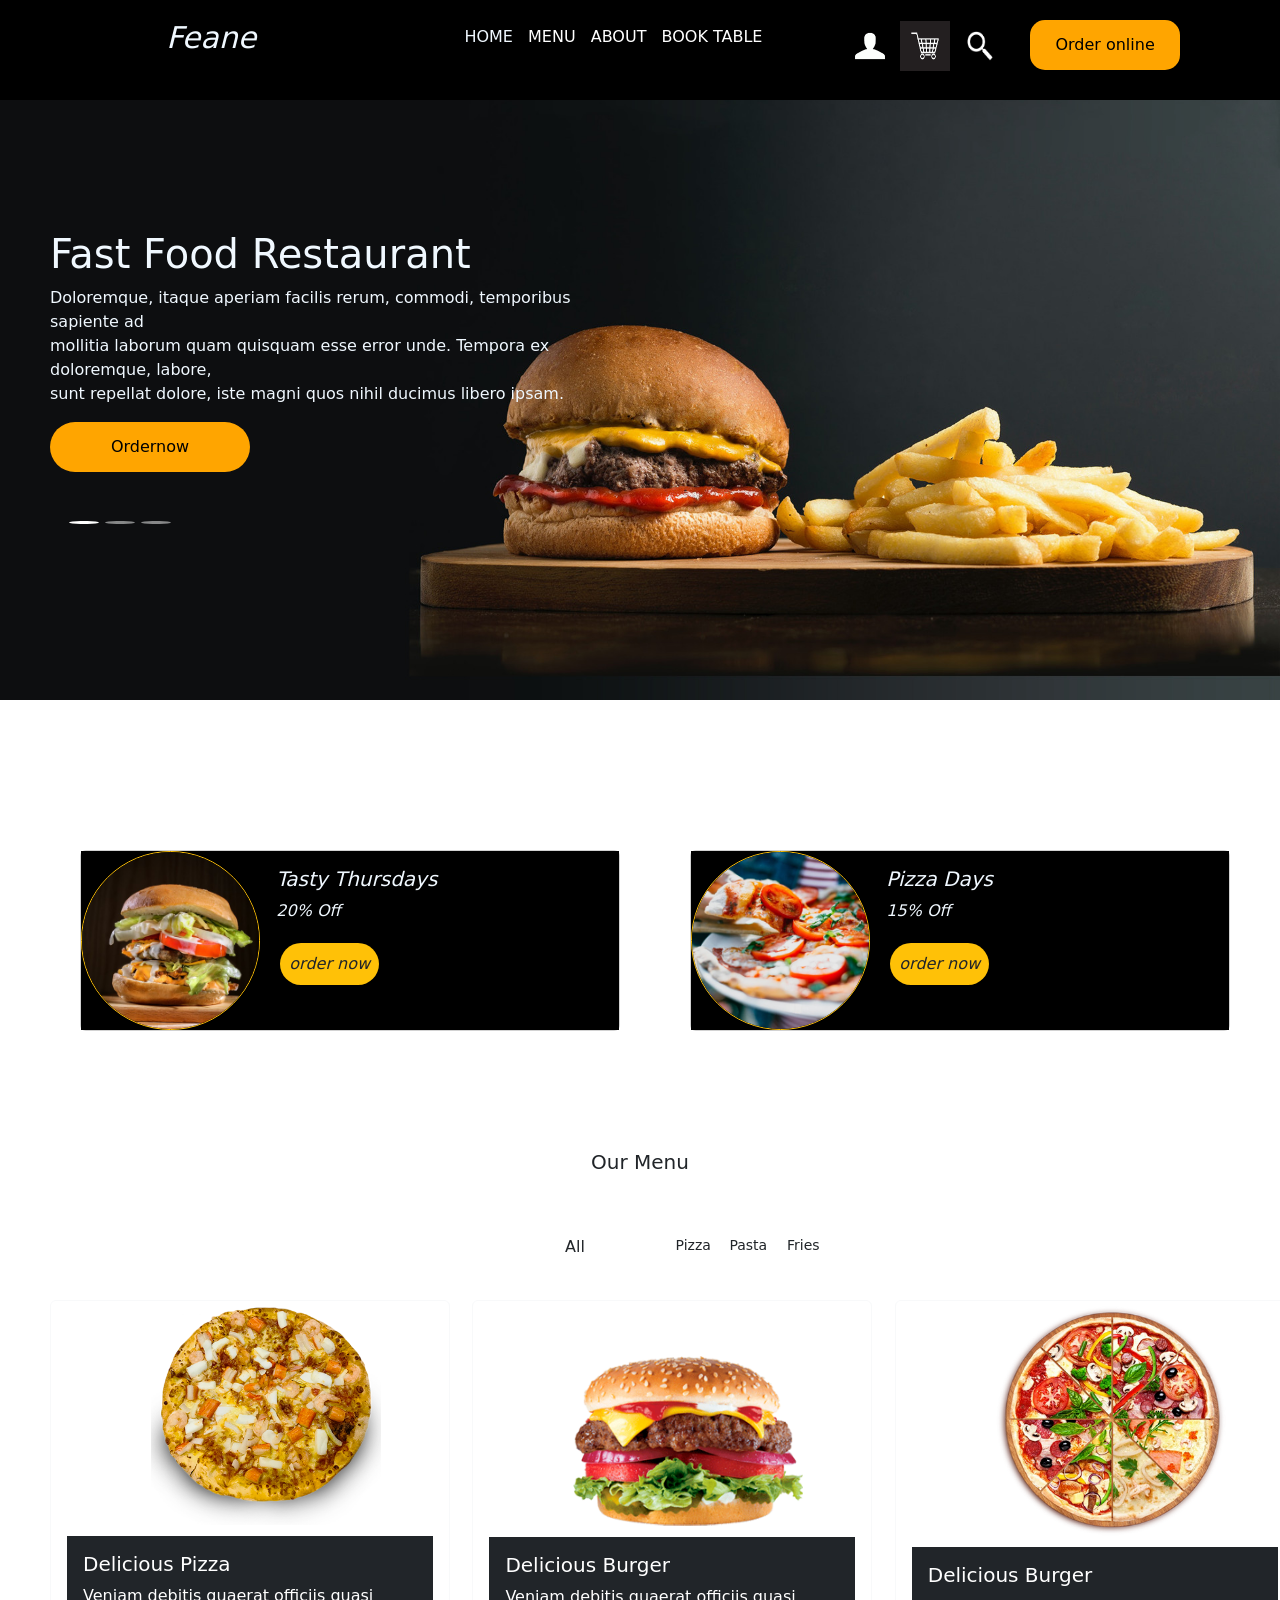
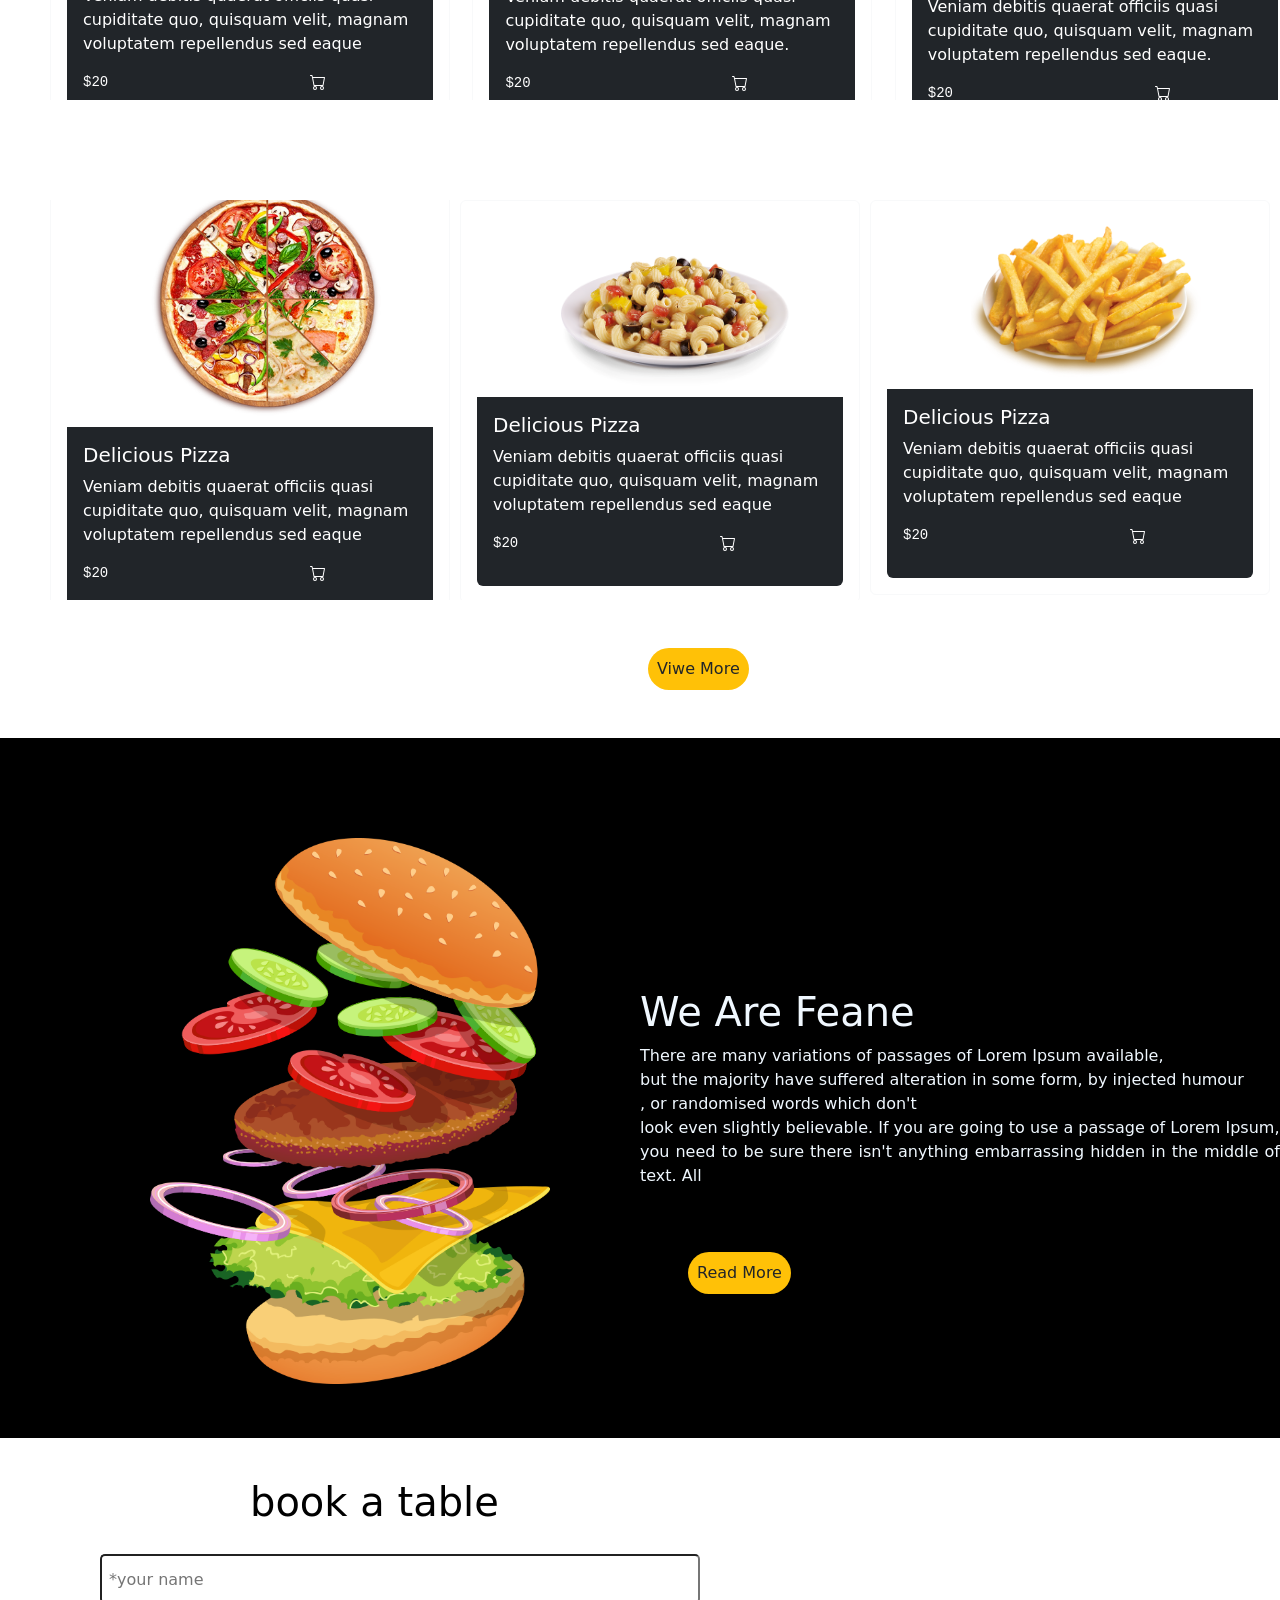
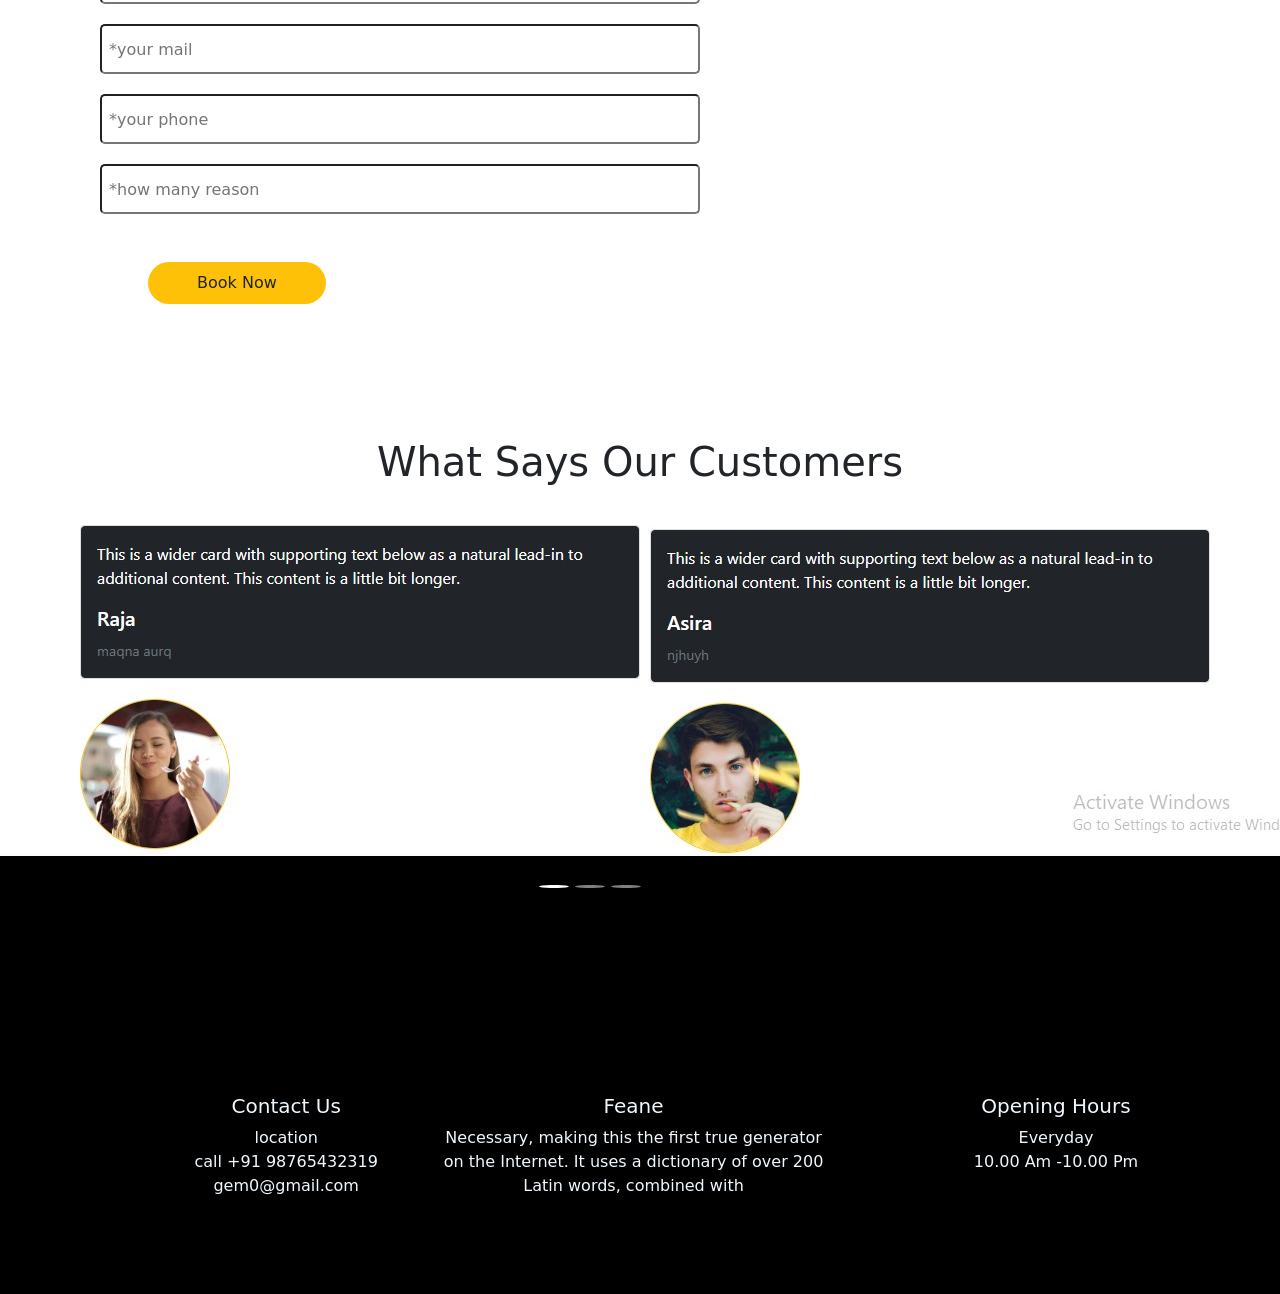
<file: project.html>
<!-- https://themewagon.github.io/feane/index.html -->
<!DOCTYPE html>
<html lang="en">


<head>
  <meta charset="UTF-8">
  <meta name="viewport" content="width=device-width, initial-scale=1.0">
  <title>Document</title>
  <link href="https://cdn.jsdelivr.net/npm/bootstrap@5.0.2/dist/css/bootstrap.min.css" rel="stylesheet"
    integrity="sha384-EVSTQN3/azprG1Anm3QDgpJLIm9Nao0Yz1ztcQTwFspd3yD65VohhpuuCOmLASjC" crossorigin="anonymous">






  <link rel="stylesheet" href="project.css">
  <style>
    .zoom-hover {
      transition: transform 0.3s ease;
      cursor: pointer;
    }


    .zoom-hover:hover {
      transform: scale(1.1);
    }
  </style>


  <link rel="preconnect" href="https://fonts.googleapis.com">
  <link rel="preconnect" href="https://fonts.gstatic.com" crossorigin>
  <link
    href="https://fonts.googleapis.com/css2?family=Italianno&family=Pinyon+Script&family=Roboto:ital,wght@0,100..900;1,100..900&family=Zalando+Sans+SemiExpanded:ital,wght@0,200..900;1,200..900&display=swap"
    rel="stylesheet">






</head>


<body>
  <script src="https://cdn.jsdelivr.net/npm/bootstrap@5.0.2/dist/js/bootstrap.bundle.min.js"
    integrity="sha384-MrcW6ZMFYlzcLA8Nl+NtUVF0sA7MsXsP1UyJoMp4YLEuNSfAP+JcXn/tWtIaxVXM"
    crossorigin="anonymous"></script>






  <div class="rowthree">
    <div class="cm1">
      <p>Feane</p>
    </div>
    <div class="cm2">
      <ol>
        <li>HOME</li>
        <li><a href=menu.html>MENU </a></li>
        <li><a href=about1.html>ABOUT</a></li>
        <li><a href=book.html>BOOK TABLE</a></li>


      </ol>
    </div>
    <div class="cm3">
      <li><img src="per.jpg" height="30px" width="30px"></li>
      <li><img src="shop.jpg" height="50px" width="50px"></li>
      <li><img src="serch.jpg" height="30px" width="30px"></li>
      <li><button> Order online</button></li>
    </div>
  </div>




  <div class="rowthree1">
    <div class="cm4">
      <div id="carouselExampleIndicators" class="carousel slide" data-bs-ride="carousel">
        <div class="cmmm">
          <div class="carousel-indicators">


            <button type=" button" data-bs-target="#carouselExampleIndicators" data-bs-slide-to="0" class="active"
              aria-current="true" aria-label="Slide 1"></button>


            <button type="button" data-bs-target="#carouselExampleIndicators" data-bs-slide-to="1"
              aria-label="Slide 2"></button>
            <button type="button" data-bs-target="#carouselExampleIndicators" data-bs-slide-to="2"
              aria-label="Slide 3"></button>
          </div>
        </div>
        <div class="carousel-inner">
          <div class="carousel-item active">
            <div class="cmm">
              <h1>Fast Food Restaurant</h1>
              <p>Doloremque, itaque aperiam facilis rerum, commodi, temporibus sapiente ad<br> mollitia laborum quam
                quisquam
                esse error unde. Tempora ex doloremque, labore,<br> sunt repellat dolore, iste magni quos nihil ducimus
                libero
                ipsam.</p>
              <button>Ordernow</button>
            </div>
          </div>
          <div class="carousel-item">
            <div class="cmm">
              <h1>Fast Food Restaurant</h1>
              <p>Doloremque, itaque aperiam facilis rerum, commodi, temporibus sapiente ad<br> mollitia laborum quam
                quisquam
                esse error unde. Tempora ex doloremque, labore,<br> sunt repellat dolore, iste magni quos nihil ducimus
                libero
                ipsam.</p>
              <button>Ordernow</button>
            </div>
          </div>
          <div class="carousel-item">
            <div class="cmm">
              <h1>Fast Food Restaurant</h1>
              <p>Doloremque, itaque aperiam facilis rerum, commodi, temporibus sapiente ad<br> mollitia laborum quam
                quisquam
                esse error unde. Tempora ex doloremque, labore,<br> sunt repellat dolore, iste magni quos nihil ducimus
                libero
                ipsam.</p>
              <button>Ordernow</button>
            </div>
          </div>
        </div>


      </div>
    </div>
    <div class="cm5">
      <!-- <img src="kkk.jpg" height="600px" width="1000px"> -->
    </div>
  </div>






  <div class="rowthree3">
    <div class="cm7">
      <div class="cr">
        <div class="card mb-3" style="max-width: 540px;">
          <div class="row g-0">
            <div class="col-md-4">
              <img src="pizza.jpg" class="img-fluid rounded-pill border border-warning zoom-hover" alt="...">


            </div>
            <div class="col-md-8">
              <div class="card-body">
                <h5 class="card-title">Tasty Thursdays</h5>
                <p class="card-text">20% Off</p>
                <span class="bg-warning p-2 m-1 btn rounded-pill">order now</span>
              </div>
            </div>
          </div>
        </div>
      </div>
    </div>






    <div class="cm8 ">
      <div class="cr1">
        <div class="card mb-3 " style="max-width: 540px;  ">
          <div class="row g-0">
            <div class="col-md-4">
              <img src="pizza1.jpg" class="img-fluid rounded-pill border border-warning zoom-hover" alt="...">
            </div>
            <div class="col-md-8 ">
              <div class="card-body">
                <h5 class="card-title">Pizza Days</h5>
                <p class="card-text">15% Off</p>
                <span class="bg-warning p-2 m-1 btn rounded-pill">order now</span>
              </div>
            </div>
          </div>
        </div>
      </div>
    </div>
  </div>




  <div class="crr1">


    <h5> Our Menu</h5>
    <div class="d-grid gap-2 d-md-flex justify-content-md-center"></div>
    <button type="button" class="btn btn-outline-dark rounded me-md-2">All</button>
    <button type="button" class="btn btn-outline-dark rounded btn-sm "><a href=burger.html>Burger</a></button>
    <button type="button" class="btn btn-outline-dark rounded btn-sm">Pizza</button>
    <button type="button" class="btn btn-outline-dark rounded btn-sm">Pasta</button>
    <button type="button" class="btn btn-outline-dark rounded btn-sm">Fries</button>


  </div>




  <div class="crr2">
    <div class="crc1 ">
      <div class="card border border-light" style="width: 25rem;">
        <img src="pizza2.jpg" class="card-img-top  zoom-hover" alt="...">
        <div class="card-body bg-dark m-3 text-white bg-dark  rounded-bottom ">
          <h5 class="card-title">Delicious Pizza</h5>
          <p class="card-text">Veniam debitis quaerat officiis quasi cupiditate quo, quisquam velit, magnam voluptatem
            repellendus sed eaque</p>
          <pre>$20                        <svg xmlns="http://www.w3.org/2000/svg" width="16" height="16" fill="currentColor" class="bi bi-cart" viewBox="0 0 16 16">
  <path d="M0 1.5A.5.5 0 0 1 .5 1H2a.5.5 0 0 1 .485.379L2.89 3H14.5a.5.5 0 0 1 .491.592l-1.5 8A.5.5 0 0 1 13 12H4a.5.5 0 0 1-.491-.408L2.01 3.607 1.61 2H.5a.5.5 0 0 1-.5-.5M3.102 4l1.313 7h8.17l1.313-7zM5 12a2 2 0 1 0 0 4 2 2 0 0 0 0-4m7 0a2 2 0 1 0 0 4 2 2 0 0 0 0-4m-7 1a1 1 0 1 1 0 2 1 1 0 0 1 0-2m7 0a1 1 0 1 1 0 2 1 1 0 0 1 0-2"/>
</svg> </pre>


        </div>
      </div>
    </div>
    <div class="crc2 ">
      <div class="card rounded border border-light " style="width: 25rem;">
        <img src="bu1.jpg" class="card-img-top  zoom-hover" alt="...">
        <div class="card-body bg-dark m-3 text-white bg-dark  rounded-bottom">
          <h5 class="card-title">Delicious Burger</h5>
          <p class="card-text">Veniam debitis quaerat officiis quasi cupiditate quo, quisquam velit, magnam voluptatem
            repellendus sed eaque.</p>
          <pre>$20                        <svg xmlns="http://www.w3.org/2000/svg" width="16" height="16" fill="currentColor" class="bi bi-cart" viewBox="0 0 16 16">
  <path d="M0 1.5A.5.5 0 0 1 .5 1H2a.5.5 0 0 1 .485.379L2.89 3H14.5a.5.5 0 0 1 .491.592l-1.5 8A.5.5 0 0 1 13 12H4a.5.5 0 0 1-.491-.408L2.01 3.607 1.61 2H.5a.5.5 0 0 1-.5-.5M3.102 4l1.313 7h8.17l1.313-7zM5 12a2 2 0 1 0 0 4 2 2 0 0 0 0-4m7 0a2 2 0 1 0 0 4 2 2 0 0 0 0-4m-7 1a1 1 0 1 1 0 2 1 1 0 0 1 0-2m7 0a1 1 0 1 1 0 2 1 1 0 0 1 0-2"/>
</svg> </pre>


        </div>
      </div>
    </div>
    <div class="crc3 ">
      <div class="card rounded border border-light " style="width: 25rem;">
        <img src="pizza5.jpg" class="card-img-top  zoom-hover" alt="...">
        <div class="card-body bg-dark m-3 text-white bg-dark  rounded-bottom">
          <h5 class="card-title">Delicious Burger</h5>
          <p class="card-text">Veniam debitis quaerat officiis quasi cupiditate quo, quisquam velit, magnam voluptatem
            repellendus sed eaque.</p>
          <pre>$20                        <svg xmlns="http://www.w3.org/2000/svg" width="16" height="16" fill="currentColor" class="bi bi-cart" viewBox="0 0 16 16">
  <path d="M0 1.5A.5.5 0 0 1 .5 1H2a.5.5 0 0 1 .485.379L2.89 3H14.5a.5.5 0 0 1 .491.592l-1.5 8A.5.5 0 0 1 13 12H4a.5.5 0 0 1-.491-.408L2.01 3.607 1.61 2H.5a.5.5 0 0 1-.5-.5M3.102 4l1.313 7h8.17l1.313-7zM5 12a2 2 0 1 0 0 4 2 2 0 0 0 0-4m7 0a2 2 0 1 0 0 4 2 2 0 0 0 0-4m-7 1a1 1 0 1 1 0 2 1 1 0 0 1 0-2m7 0a1 1 0 1 1 0 2 1 1 0 0 1 0-2"/>
</svg> </pre>


        </div>


      </div>
    </div>
  </div>
  </div>












  <div class="gr">
    <div class="gc">
      <div class="card border border-light" style="width: 25rem;">
        <img src="pa3.jpg" class="card-img-top  zoom-hover" alt="...">
        <div class="card-body bg-dark m-3 text-white bg-dark  rounded-bottom ">
          <h5 class="card-title">Delicious Pizza</h5>
          <p class="card-text">Veniam debitis quaerat officiis quasi cupiditate quo, quisquam velit, magnam voluptatem
            repellendus sed eaque</p>
          <pre>$20                        <svg xmlns="http://www.w3.org/2000/svg" width="16" height="16" fill="currentColor" class="bi bi-cart" viewBox="0 0 16 16">
  <path d="M0 1.5A.5.5 0 0 1 .5 1H2a.5.5 0 0 1 .485.379L2.89 3H14.5a.5.5 0 0 1 .491.592l-1.5 8A.5.5 0 0 1 13 12H4a.5.5 0 0 1-.491-.408L2.01 3.607 1.61 2H.5a.5.5 0 0 1-.5-.5M3.102 4l1.313 7h8.17l1.313-7zM5 12a2 2 0 1 0 0 4 2 2 0 0 0 0-4m7 0a2 2 0 1 0 0 4 2 2 0 0 0 0-4m-7 1a1 1 0 1 1 0 2 1 1 0 0 1 0-2m7 0a1 1 0 1 1 0 2 1 1 0 0 1 0-2"/>
</svg> </pre>


        </div>
      </div>
    </div>
    <div class="gc1">
      <div class="card border border-light" style="width: 25rem;">
        <img src="pa1.jpg" class="card-img-top  zoom-hover" alt="...">
        <div class="card-body bg-dark m-3 text-white bg-dark  rounded-bottom ">
          <h5 class="card-title">Delicious Pizza</h5>
          <p class="card-text">Veniam debitis quaerat officiis quasi cupiditate quo, quisquam velit, magnam voluptatem
            repellendus sed eaque</p>
          <pre>$20                        <svg xmlns="http://www.w3.org/2000/svg" width="16" height="16" fill="currentColor" class="bi bi-cart" viewBox="0 0 16 16">
  <path d="M0 1.5A.5.5 0 0 1 .5 1H2a.5.5 0 0 1 .485.379L2.89 3H14.5a.5.5 0 0 1 .491.592l-1.5 8A.5.5 0 0 1 13 12H4a.5.5 0 0 1-.491-.408L2.01 3.607 1.61 2H.5a.5.5 0 0 1-.5-.5M3.102 4l1.313 7h8.17l1.313-7zM5 12a2 2 0 1 0 0 4 2 2 0 0 0 0-4m7 0a2 2 0 1 0 0 4 2 2 0 0 0 0-4m-7 1a1 1 0 1 1 0 2 1 1 0 0 1 0-2m7 0a1 1 0 1 1 0 2 1 1 0 0 1 0-2"/>
</svg> </pre>


        </div>
      </div>
    </div>
    <div class="gc2">
      <div class="card border border-light" style="width: 25rem;">
        <img src="pa2.jpg" class="card-img-top  zoom-hover" alt="...">
        <div class="card-body bg-dark m-3 text-white bg-dark  rounded-bottom ">
          <h5 class="card-title">Delicious Pizza</h5>
          <p class="card-text">Veniam debitis quaerat officiis quasi cupiditate quo, quisquam velit, magnam voluptatem
            repellendus sed eaque</p>
          <pre>$20                        <svg xmlns="http://www.w3.org/2000/svg" width="16" height="16" fill="currentColor" class="bi bi-cart" viewBox="0 0 16 16">
  <path d="M0 1.5A.5.5 0 0 1 .5 1H2a.5.5 0 0 1 .485.379L2.89 3H14.5a.5.5 0 0 1 .491.592l-1.5 8A.5.5 0 0 1 13 12H4a.5.5 0 0 1-.491-.408L2.01 3.607 1.61 2H.5a.5.5 0 0 1-.5-.5M3.102 4l1.313 7h8.17l1.313-7zM5 12a2 2 0 1 0 0 4 2 2 0 0 0 0-4m7 0a2 2 0 1 0 0 4 2 2 0 0 0 0-4m-7 1a1 1 0 1 1 0 2 1 1 0 0 1 0-2m7 0a1 1 0 1 1 0 2 1 1 0 0 1 0-2"/>
</svg> </pre>


        </div>
      </div>
    </div>
  </div>
  <div class="nnnnn">
    <span class="bg-warning p-2 m-5 btn rounded-pill">Viwe More</span>
  </div>


  <div class="gr2">
    <div class="gcc1">
      <img src="buu.jpg" width="400px">
    </div>
    <div class="gcc2">
      <h1>We Are Feane</h1>
      <p>There are many variations of passages of Lorem Ipsum available,<br> but the majority have suffered alteration
        in
        some form, by injected humour<br>, or randomised words which don't<br> look even slightly believable. If you are
        going
        to use a passage of Lorem Ipsum,<br> you need to be sure there isn't anything embarrassing hidden in the middle
        of
        text. All</p>
      <span class="bg-warning p-2 m-5 btn rounded-pill">Read More</span>
    </div>
  </div>




  <div class="gr3">
    <div class="gcc3">
      <h1>book a table</h1>
      <form>
        <input type="text" placeholder=" *your name">
        <input type="text" placeholder=" *your mail">
        <input type="text" placeholder=" *your phone">
        <input type="text" placeholder=" *how many reason">


      </form>
      <span class="bg-warning p-2 m-5 btn rounded-pill px-5 ">Book Now</span>
    </div>
    <div class="gcc4">
      <iframe title="New York" width="550" height="306" id="gmap_canvas"
        src="https://maps.google.com/maps?q=2880%20Broadway,%20New%20York&t=&z=13&ie=UTF8&iwloc=&output=embed"
        scrolling="no">
      </iframe>




    </div>
  </div>


  <h1 class="lo">What Says Our Customers</h1>








  <!-- <div class="gr5">
    <div class="grr1">
      <div class="card" style="width: 35rem;">
        <div class="card-body bg-dark text-white rounded">


          <p class="card-text">This is a wider card with supporting text below as a natural lead-in to additional
            content. This content is a little bit longer.</p>
          <h5 class="card-title">Raja</h5>
          <p class="card-text"><small class="text-muted">maqna aurq</small></p>
        </div>


      </div>
      <div class="ram">
        <img src="asira.jpg " class="card-img-bottom img-fluid rounded-pill border border-warning zoom-hover" alt="...">
      </div>
    </div>




    <div class="grr2">
      <div class="grr1">
        <div class="card" style="width: 35rem;">
          <div class="card-body bg-dark text-white rounded">


            <p class="card-text">This is a wider card with supporting text below as a natural lead-in to additional
              content. This content is a little bit longer.</p>
            <h5 class="card-title">Asira</h5>
            <p class="card-text"><small class="text-muted">njhuyh</small></p>
          </div>


        </div>
        <div class="ram">
          <img src="ram.jpg " class="card-img-bottom img-fluid rounded-pill border border-warning zoom-hover" alt="...">
        </div>
      </div>
     </div>


  </div> -->




  <!-- <div class="vr">
    <div class="grr1">
      <div class="card" style="width: 35rem;">
        <div class="card-body bg-dark text-white rounded">


          <p class="card-text">This is a wider card with supporting text below as a natural lead-in to additional
            content. This content is a little bit longer.</p>
          <h5 class="card-title">Raja</h5>
          <p class="card-text"><small class="text-muted">maqna aurq</small></p>
        </div>


      </div>
      <div class="ram">
        <img src="asira.jpg " class="card-img-bottom img-fluid rounded-pill border border-warning zoom-hover" alt="...">
      </div>
    </div>




    <div class="grr2">
      <div class="card" style="width: 35rem;">
        <div class="card-body bg-dark text-white rounded">


          <p class="card-text">This is a wider card with supporting text below as a natural lead-in to additional
            content. This content is a little bit longer.</p>
          <h5 class="card-title">Asira</h5>
          <p class="card-text"><small class="text-muted">njhuyh</small></p>
        </div>


      </div>
      <div class="ram">
        <img src="ram.jpg " class="card-img-bottom img-fluid rounded-pill border border-warning zoom-hover" alt="...">
      </div>
    </div>
  </div>


  </div>
 -->






























  <!-- <div id="carouselExampleControls" class="carousel slide" data-bs-ride="carousel">
    <div class="carousel-inner">
      <div class="carousel-item active">
         <div class="grr1">
      <div class="card" style="width: 35rem;">
        <div class="card-body bg-dark text-white rounded">


          <p class="card-text">This is a wider card with supporting text below as a natural lead-in to additional
            content. This content is a little bit longer.</p>
          <h5 class="card-title">Raja</h5>
          <p class="card-text"><small class="text-muted">maqna aurq</small></p>
        </div>


      </div>
      <div class="ram">
        <img src="asira.jpg " class="card-img-bottom img-fluid rounded-pill border border-warning zoom-hover" alt="...">
      </div>
    </div>




    <div class="grr2">
      <div class="card" style="width: 35rem;">
        <div class="card-body bg-dark text-white rounded">


          <p class="card-text">This is a wider card with supporting text below as a natural lead-in to additional
            content. This content is a little bit longer.</p>
          <h5 class="card-title">Asira</h5>
          <p class="card-text"><small class="text-muted">njhuyh</small></p>
        </div>


      </div>
      <div class="ram">
        <img src="ram.jpg " class="card-img-bottom img-fluid rounded-pill border border-warning zoom-hover" alt="...">
      </div>
    </div>
  </div>
      </div>
      <div class="carousel-item">
        <img src="..." class="d-block w-100" alt="...">
      </div>
      <div class="carousel-item">
        <img src="..." class="d-block w-100" alt="...">
      </div>
    </div>
    <button class="carousel-control-prev" type="button" data-bs-target="#carouselExampleControls" data-bs-slide="prev">
      <span class="carousel-control-prev-icon" aria-hidden="true"></span>
      <span class="visually-hidden">Previous</span>
    </button>
    <button class="carousel-control-next" type="button" data-bs-target="#carouselExampleControls" data-bs-slide="next">
      <span class="carousel-control-next-icon" aria-hidden="true"></span>
      <span class="visually-hidden">Next</span>
    </button>
  </div>






 -->




  <div class="rowthree9">
    <div class="cmk">
      <div id="carouselExampleIndicators" class="carousel slide" data-bs-ride="carousel">
        <div class="cmmm1">
          <div class="carousel-indicators">


            <button type=" button" data-bs-target="#carouselExampleIndicators" data-bs-slide-to="0" class="active"
              aria-current="true" aria-label="Slide 1"></button>


            <button type="button" data-bs-target="#carouselExampleIndicators" data-bs-slide-to="1"
              aria-label="Slide 2"></button>
            <button type="button" data-bs-target="#carouselExampleIndicators" data-bs-slide-to="2"
              aria-label="Slide 3"></button>
          </div>
        </div>
        <div class="carousel-inner">
          <div class="carousel-item active">
            <div class="cmm1">
              <img src="crop2.jpg">
            </div>
          </div>
          <div class="carousel-item">
            <div class="cmm1">
              <img src="crop2.jpg">
            </div>
          </div>
          <div class="carousel-item">
            <div class="cmm1">
              <img src="crop2.jpg">
            </div>
          </div>
        </div>


      </div>
    </div>


  </div>








  <div class="br">
    <div class="bc">
      <h5>Contact Us</h5>
      <p>location<br>
        call +91 98765432319<br>
        gem0@gmail.com</p>
    </div>
    <div class="bc1">
      <h5> Feane</h5>
      <p>Necessary, making this the first true generator<br> on the Internet. It uses a dictionary of over 200<br> Latin
        words,
        combined with</p>
    </div>
    <div class="bc2">
      <h5>Opening Hours</h5>
      <p>Everyday<br>10.00 Am -10.00 Pm</p>
    </div>
  </div>


















</body>


</html>
</file>
<file: project.css>
.rowthree {
    background-color: black;
    display: flex;
    width: 100%;
    height: 100px;
    overflow: hidden;

}




.cm1 {
    width: 33%;
    position: sticky;
    top: 0px;

    color: aliceblue;
    font-style: oblique;
    font-size: 30px;
    text-align: center;
    margin-top: 15px;
}


.cm2 {
    width: 33%;
    color: aliceblue;
    margin-top: 25px;




}


li {
    display: inline;
    padding-left: 10px;


}


.cm3 {
    width: 33%;
    padding-top: 20px;
    overflow: hidden;
}


li button {
    border-radius: 15px;
    background-color: orange;
    margin-left: 20px;
    width: 150px;
}


.rowthree1 {
    width: 100%;
    /* display: flex; */
    height: 600px;
    background-color: black;


    background-image: url(fe.jpg);
    background-size: cover;
    position: relative;
    /* bottom: 130px; */
    background-position: center;
    overflow: hidden;


}


.cm4 {
    width: 50%;


}


.cm5 {
    width: 50%;
    position: relative;
    left: 300px;
    top: -190px
}


.cmm {
    color: aliceblue;
    margin-left: 50px;
    padding-top: 130px;
}


.cmmm {
    position: relative;
    top: 450px;
    right: 200px;
}


button {
    height: 50px;
    width: 200px;
    border: 50px;
    border-radius: 50px;
    background-color: orange;
}


.rowthree3 {
    width: 100%;
    height: 400px;
    display: flex;
    font-style: italic;
}


.cm7 {
    width: 50%;


}


.cr {


    position: relative;
    left: 80px;
    top: 150px;
}


.card mb-3 {
    border-radius: 20px;
}


.cm8 {
    width: 50%;
}


.cr1 {


    position: relative;
    left: 50px;
    top: 150px;
}


.col-md-8 {
    background-color: black;
    color: aliceblue;
}


.col-md-4 img {
    border-radius: 100px;
    font-size: 10px;


}


.col-md-4 {
    background-color: black;


}


.crr1 {
    height: 200px;
    overflow: hidden;
}


.crr1 button {
    height: 20px;
    width: 50px;
    padding: 0px;
    margin: 0px;
    position: relative;
    left: 550px;
    top: 50px;
    border: none;
}


.crr1 h5 {
    text-align: center;
    padding-top: 50px;


}


/* .crr2 img {
    height: 150px;
    width: 150px;
    position: relative;
    left: 150px;
    top: 20px;
}


.card-group {


    margin-left: 100px;
} */


.crr2 {
    overflow: hidden;
    display: flex;
    width: 100%;
    padding-bottom: 30px;




}


.crr2 {
    overflow: hidden;
    display: flex;
    width: 100%;
    height: 400px;






}


.crr3 {
    width: 33%;
    height: 500px;
    display: flex;
}


.crc3 {
    margin-top: 0px;
}


.crf {
    width: 12%;
}


.crf1 {
    width: 11%;
}


.crc1 {
    width: 33%;




}


.crc2 {
    width: 33%;
    height: 0px;


}


.crc3 {
    width: 33%;
    height: 0px;


}


.crr2 {
    margin: 0px 0px 0px 50px;
    overflow: hidden;
    border: none;


}


.crr2 img {


    width: 250px;
    position: relative;
    left: 100px;
    top: 5px;
    padding-right: 20px;
}






.cre {
    margin: 50px 0px 0px 50px;
}


.cre img {


    width: 250px;
    position: relative;
    left: 100px;
    top: 15px;
    bottom: 20px;
}


.bbbb {
    margin-left: 650px;
}


.crc2 img {
    padding-top: 50px;
}


.crc3 img {
    padding-top: 0px;


}


.gr {
    width: 100%;
    height: 400px;
    display: flex;


    margin-top: 100px;
    overflow: hidden;
}


.gc {
    width: 33%;
    margin-left: 50px;
    margin-top: -40px;
}


.gc1 {
    width: 33%;
}


.gc2 {
    width: 33%;
}


.gr img {


    width: 250px;
    position: relative;
    left: 100px;
    top: 5px;
    padding-right: 20px;


}


.gc1 img {
    padding-top: 50px;
}


.gc2 img {
    padding-top: 20px;


}


.gc img {
    padding-top: 20px;


}


.nnnnn {


    margin-left: 600px;
}


.gr2 {
    width: 100%;
    height: 700px;
    display: flex;
    background-color: black;
    overflow: hidden;
    color: aliceblue;
}


.gcc1 {
    width: 50%;
}


.gcc1 img {
    margin-left: 150px;
    margin-top: 100px;
}


.gcc2 {
    width: 50%;
    margin-top: 250px;
    text-align: justify;
}




.gr3 {
    width: 100%;
    height: 600px;
    display: flex;


    overflow: hidden;
    color: aliceblue;
}


.gcc3 {
    width: 50%;
    margin-top: 40px;
    margin-left: 100px;
}


.gcc3 h1 {
    color: black;
    margin-left: 150px;
}


input {
    width: 600px;
    height: 50px;
    float: right;
    margin-top: 20px;
    border-radius: 5px;
}


.gcc4 {
    width: 50%;
    margin-top: 100px;
    text-align: justify;
    margin-left: 50px;
}


.lo {
    text-align: center;
}


.gr5 {
    width: 100%;
    height: 500px;
    display: flex;


    overflow: hidden;
    color: aliceblue;
}


.grr1 {
    width: 50%;
    color: black;
    margin-left: 80px;
    margin-top: 50px;
}


.grr2 {
    width: 50%;
    color: white;
    /* margin-left: 40px;
    margin-top: 50px; */
    position: relative;
    left: 650px;
    margin-top: -320px;
}


.grr2 {
    width: 50%;
    color: black;
}


.ram img {
    width: 150px;
    margin-top: 20px;
}


.vr {
    height: 500px;


}










.rowthree9 {
    width: 100%;
    /* display: flex; */
    height: 500px;
    background-color: black;




    overflow: hidden;


}












.cmmm1 {
    position: relative;
    top: 420px;
    right: 50px;


}


.br {
    width: 100%;
    color: aliceblue;
    display: flex;
    height: 300px;
    background-color: black;
}


.bc {
    width: 33%;


    text-align: center;
    padding-left: 150px;
    padding-top: 100px;


}


.bc1 {
    width: 33%;
    padding-top: 100px;
    text-align: center;
}


.bc2 {
    width: 33%;
    padding-top: 100px;
    text-align: center;
}


a:link {
    color: white;
    background-color: transparent;
    text-decoration: none;
}


a:visited {
    color: white;
    background-color: transparent;
    text-decoration: none;
}


a:hover {
    color: goldenrod;
    background-color: transparent;
    text-decoration: underline;
}
</file>
